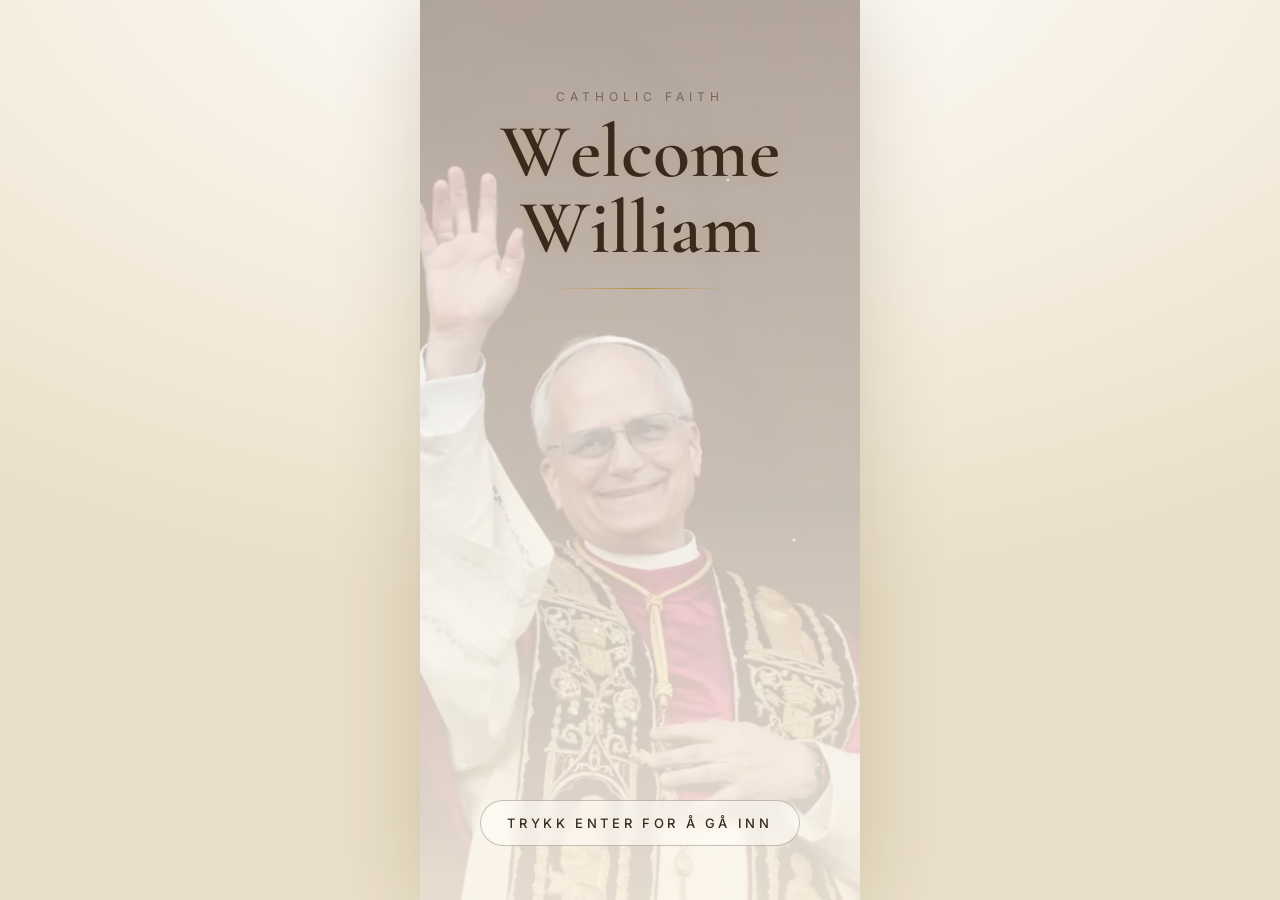
<file: faith/index.html>
<!doctype html>
<html lang="no">
<head>
<meta charset="utf-8">
<meta name="viewport" content="width=device-width, initial-scale=1, viewport-fit=cover">
<meta name="theme-color" content="#FBF7EF">
<title>Catholic Faith</title>
<link rel="preconnect" href="https://fonts.googleapis.com">
<link rel="preconnect" href="https://fonts.gstatic.com" crossorigin>
<link href="https://fonts.googleapis.com/css2?family=Cormorant+Garamond:ital,wght@0,500;0,600;0,700;1,500&family=Inter:wght@400;500;600&display=swap" rel="stylesheet">
<style>
:root{
  --cream:#FBF7EF; --ivory:#F4ECDD; --paper:#FFFDF8;
  --ink:#3A2A1E; --ink-soft:#7A6552; --gold:#B8923A; --gold-soft:#E7D3A1;
  --line:rgba(58,42,30,.12);
  --serif:'Cormorant Garamond',Georgia,'Times New Roman',serif;
  --sans:'Inter',system-ui,-apple-system,Segoe UI,sans-serif;
  --ease:cubic-bezier(.22,.8,.24,1);
}
*{box-sizing:border-box;margin:0;padding:0;-webkit-tap-highlight-color:transparent}
html,body{height:100%}
body{font-family:var(--sans);color:var(--ink);background:radial-gradient(1200px 700px at 50% -10%,#fff 0%,var(--ivory) 60%,#EADFC8 100%);overflow:hidden}
button{font:inherit;color:inherit;background:none;border:0;cursor:pointer}

/* Telefon-ramme: full skjerm på mobil, smal kolonne på PC */
.phone{position:relative;margin:0 auto;height:100dvh;max-width:440px;overflow:hidden;background:var(--cream);box-shadow:0 0 80px rgba(80,55,20,.18)}

/* ---------- VELKOMST ---------- */
#splash{position:absolute;inset:0;z-index:50;background:#0c0907;overflow:hidden;cursor:pointer}
#splash .pope{position:absolute;inset:-4%;background:url(assets/pave.webp) 50% 18%/cover no-repeat;
  animation:popeIn 3.4s var(--ease) forwards, drift 22s ease-in-out 3.4s infinite alternate;transform-origin:50% 30%}
@keyframes popeIn{
  0%{filter:blur(26px) brightness(.25) saturate(.6);transform:scale(1.5)}
  55%{filter:blur(4px) brightness(.95) saturate(1)}
  100%{filter:blur(0) brightness(1) saturate(1);transform:scale(1.08)}}
@keyframes drift{from{transform:scale(1.08) translate3d(0,0,0)}to{transform:scale(1.2) translate3d(-1.5%,-1%,0)}}
#splash .veil{position:absolute;inset:0;opacity:0;animation:veilIn 2.2s ease 1.5s forwards;
  background:linear-gradient(180deg,rgba(255,252,246,.62) 0%,rgba(255,250,240,.74) 55%,rgba(255,248,235,.88) 100%)}
@keyframes veilIn{to{opacity:1}}
#splash .leak{position:absolute;inset:0;mix-blend-mode:screen;pointer-events:none;transform:translateX(-130%);
  background:linear-gradient(105deg,transparent 28%,rgba(255,196,120,.55) 42%,rgba(255,255,255,.85) 50%,rgba(255,220,170,.5) 58%,transparent 72%);
  animation:leak 1.8s ease-in-out 1.1s forwards}
@keyframes leak{to{transform:translateX(130%)}}
#splash .dust{position:absolute;inset:0;pointer-events:none;opacity:0;animation:veilIn 2s ease 2.2s forwards;
  background:radial-gradient(2px 2px at 20% 30%,#fff,transparent),radial-gradient(2px 2px at 70% 20%,#fff,transparent),
  radial-gradient(3px 3px at 40% 70%,#fff,transparent),radial-gradient(2px 2px at 85% 60%,#fff,transparent),radial-gradient(2px 2px at 10% 85%,#fff,transparent)}
.welcome{position:absolute;left:0;right:0;top:21%;transform:translateY(-50%);text-align:center;padding:0 24px}
.welcome .kicker{font-family:var(--sans);font-size:12px;letter-spacing:.42em;text-transform:uppercase;color:var(--ink-soft);opacity:0;animation:rise 1.2s var(--ease) 2.2s forwards}
.welcome .name{display:block;margin-top:10px;font-family:var(--serif);font-weight:600;font-size:clamp(54px,17vw,76px);line-height:1;color:var(--ink);white-space:nowrap}
.welcome .name span{display:inline-block;opacity:0;transform:translateY(18px) scale(.9);filter:blur(8px);
  animation:letter .9s var(--ease) forwards;text-shadow:0 0 22px rgba(184,146,58,.55)}
@keyframes letter{60%{text-shadow:0 0 28px rgba(184,146,58,.8)}to{opacity:1;transform:none;filter:blur(0);text-shadow:0 0 14px rgba(184,146,58,.28)}}
.welcome .rule{width:0;height:1px;margin:22px auto 0;background:linear-gradient(90deg,transparent,var(--gold),transparent);animation:rule 1.4s var(--ease) 3.4s forwards}
@keyframes rule{to{width:180px}}
.enter{position:absolute;left:0;right:0;bottom:calc(54px + env(safe-area-inset-bottom));text-align:center;opacity:0;animation:rise 1s var(--ease) 4.1s forwards}
.enter b{display:inline-block;font-family:var(--sans);font-weight:500;font-size:13px;letter-spacing:.28em;text-transform:uppercase;color:var(--ink);
  padding:14px 26px;border:1px solid rgba(58,42,30,.28);border-radius:999px;background:rgba(255,253,248,.55);backdrop-filter:blur(6px);animation:pulse 2.4s ease-in-out 5s infinite}
@keyframes pulse{50%{box-shadow:0 0 0 10px rgba(184,146,58,.12);border-color:rgba(184,146,58,.7)}}
@keyframes rise{from{opacity:0;transform:translateY(12px)}to{opacity:1;transform:none}}
#splash.leaving{pointer-events:none;animation:leave 1.05s var(--ease) forwards}
@keyframes leave{35%{filter:brightness(1.35);transform:scale(1.05)}100%{opacity:0;transform:scale(1.3);filter:blur(14px) brightness(1.6)}}
#flash{position:absolute;inset:0;z-index:60;background:#fff;opacity:0;pointer-events:none}
#flash.go{animation:flash 1.05s ease forwards}
@keyframes flash{30%{opacity:.85}100%{opacity:0}}

/* ---------- APP ---------- */
#app{position:absolute;inset:0;visibility:hidden}
#app.on{visibility:visible}
.bg{position:absolute;inset:0;z-index:0;background:url(assets/jesus.webp) 50% 18%/cover no-repeat;opacity:.34;filter:saturate(.8)}
.bgfade{position:absolute;inset:0;z-index:0;background:linear-gradient(180deg,rgba(251,247,239,.25) 0%,rgba(251,247,239,.5) 45%,rgba(251,247,239,.78) 100%)}
.view{position:absolute;inset:0;z-index:1;overflow-y:auto;padding:calc(18px + env(safe-area-inset-top)) 20px 130px;display:none;scrollbar-width:none}
.view::-webkit-scrollbar{display:none}
.view.active{display:block}
.reveal>*{opacity:0;transform:translateY(16px)}
#app.on .view.active .reveal>*{animation:rise .8s var(--ease) forwards}
#app.on .view.active .reveal>*:nth-child(1){animation-delay:.15s}
#app.on .view.active .reveal>*:nth-child(2){animation-delay:.3s}
#app.on .view.active .reveal>*:nth-child(3){animation-delay:.45s}
#app.on .view.active .reveal>*:nth-child(4){animation-delay:.6s}
#app.on .view.active .reveal>*:nth-child(5){animation-delay:.75s}

header.top{display:flex;align-items:center;justify-content:space-between;margin-bottom:18px}
.brand{font-family:var(--serif);font-weight:600;font-size:34px;letter-spacing:.01em}
.brand small{display:block;font-family:var(--sans);font-size:10px;letter-spacing:.36em;text-transform:uppercase;color:var(--gold);margin-top:-2px;font-weight:500}
.tools{display:flex;gap:10px;align-items:center}
.lang{display:flex;border:1px solid var(--line);border-radius:999px;background:rgba(255,253,248,.8);overflow:hidden}
.lang button{padding:7px 11px;font-size:11px;font-weight:600;letter-spacing:.08em;color:var(--ink-soft)}
.lang button.on{background:var(--ink);color:#fff}
.avatar{width:40px;height:40px;border-radius:50%;display:grid;place-items:center;font-family:var(--serif);font-weight:700;font-size:19px;color:#fff;background:linear-gradient(135deg,#C9A24B,#8B6A2B);box-shadow:0 4px 14px rgba(139,106,43,.35)}

.paint{background-image:url(assets/maleri1.webp);background-repeat:no-repeat}
.verse{position:relative;border-radius:26px;overflow:hidden;color:#fff;padding:24px 22px 20px;text-align:center;min-height:300px;display:flex;flex-direction:column;justify-content:center;gap:10px;
  box-shadow:0 18px 40px -16px rgba(60,45,20,.5)}
.verse .pic{position:absolute;inset:0;background-size:170%;background-position:50% 12%;animation:kb 26s ease-in-out infinite alternate}
@keyframes kb{from{transform:scale(1)}to{transform:scale(1.12) translate(-1.5%,1%)}}
.verse::after{content:"";position:absolute;inset:0;background:linear-gradient(180deg,rgba(30,22,12,.28),rgba(30,22,12,.62))}
.verse>*:not(.pic){position:relative;z-index:1}
.verse .meta{font-size:12px;letter-spacing:.2em;text-transform:uppercase;opacity:.9}
.verse q{font-family:var(--serif);font-size:25px;line-height:1.25;font-weight:500;quotes:"“" "”"}
.verse .ref{font-size:13px;letter-spacing:.14em;opacity:.92}
.row{display:flex;gap:10px;margin-top:8px}
.btn{flex:1;padding:13px 10px;border-radius:14px;font-size:14px;font-weight:500;letter-spacing:.03em;backdrop-filter:blur(10px);transition:transform .2s var(--ease),background .2s}
.btn:active{transform:scale(.97)}
.btn.gold{background:rgba(214,176,92,.72);color:#fff}
.btn.glass{background:rgba(255,255,255,.2);color:#fff;border:1px solid rgba(255,255,255,.28)}

h2{font-family:var(--serif);font-weight:600;font-size:26px;margin:28px 0 4px}
.sub{font-size:13px;color:var(--ink-soft)}
.journey{display:flex;align-items:flex-end;justify-content:space-between}
.streak{display:flex;gap:8px;align-items:center;font-weight:600;font-size:14px;background:rgba(255,253,248,.85);border:1px solid var(--line);padding:8px 12px;border-radius:999px}
.days{display:flex;justify-content:space-between;margin:16px 0 14px}
.day{width:40px;height:40px;border-radius:50%;display:grid;place-items:center;font-size:13px;font-weight:500;color:var(--ink-soft);border:1px solid var(--line);background:rgba(255,253,248,.7)}
.day.today{border:2px solid var(--gold);color:var(--ink);font-weight:600}
.day.done{background:var(--gold);border-color:var(--gold);color:#fff}
.begin{width:100%;padding:16px;border-radius:16px;background:linear-gradient(135deg,#fffdf8,#F1E6CC);border:1px solid var(--gold-soft);font-family:var(--serif);font-size:20px;font-weight:600;transition:transform .2s var(--ease)}
.begin:active{transform:scale(.985)}
.begin.done{background:var(--gold);color:#fff;border-color:var(--gold)}

.chatrow{display:flex;gap:12px;overflow-x:auto;scroll-snap-type:x mandatory;margin:14px -20px 0;padding:0 20px 6px;scrollbar-width:none}
.chatrow::-webkit-scrollbar{display:none}
.cat{position:relative;flex:0 0 46%;aspect-ratio:3/3.6;border-radius:22px;overflow:hidden;scroll-snap-align:start;text-align:left;color:#fff;box-shadow:0 12px 28px -14px rgba(60,45,20,.55);transition:transform .35s var(--ease)}
.cat:active{transform:scale(.97)}
.cat .pic{position:absolute;inset:0;transition:transform 1.2s var(--ease)}
.cat:hover .pic{transform:scale(1.1)}
.cat::after{content:"";position:absolute;inset:0;background:linear-gradient(180deg,transparent 45%,rgba(25,18,10,.72))}
.cat span{position:absolute;left:14px;right:12px;bottom:13px;z-index:1;font-family:var(--serif);font-size:21px;font-weight:600;line-height:1.1}

.soon{margin-top:26px;padding:20px;border-radius:20px;background:rgba(255,253,248,.86);border:1px solid var(--line)}
.soon h3{font-family:var(--serif);font-size:21px;margin-bottom:4px}
.empty{padding-top:90px;text-align:center}
.empty h1{font-family:var(--serif);font-size:38px;font-weight:600}
.empty p{margin:10px auto 0;max-width:290px;color:var(--ink-soft);line-height:1.5;font-size:14px}

nav.tabs{position:absolute;left:18px;right:18px;bottom:calc(16px + env(safe-area-inset-bottom));z-index:5;display:flex;justify-content:space-around;padding:10px 8px;border-radius:26px;
  background:rgba(255,253,248,.82);backdrop-filter:blur(18px);border:1px solid rgba(255,255,255,.9);box-shadow:0 14px 34px -12px rgba(60,45,20,.35)}
nav.tabs button{display:flex;flex-direction:column;align-items:center;gap:3px;padding:6px 24px;font-size:11px;letter-spacing:.08em;color:var(--ink-soft);transition:color .25s}
nav.tabs button svg{width:24px;height:24px;stroke:currentColor;fill:none;stroke-width:1.6;stroke-linecap:round;stroke-linejoin:round}
nav.tabs button.on{color:var(--ink)}
nav.tabs button.on svg{stroke:var(--gold)}

#toast{position:absolute;left:50%;bottom:112px;transform:translate(-50%,20px);z-index:70;background:var(--ink);color:#fff;font-size:13px;padding:11px 18px;border-radius:999px;opacity:0;pointer-events:none;transition:.35s var(--ease);max-width:86%;text-align:center}
#toast.show{opacity:1;transform:translate(-50%,0)}

/* ---------- LES (Bibelen) ---------- */
.rd{animation:rise .5s var(--ease) both}
.rd h1{font-family:var(--serif);font-weight:600;font-size:38px;line-height:1.05}
.rd .lead{font-size:13px;color:var(--ink-soft);margin:4px 0 16px}
.seg{display:flex;padding:4px;border-radius:999px;background:rgba(255,253,248,.85);border:1px solid var(--line);margin-bottom:12px}
.seg button{flex:1;padding:10px 6px;border-radius:999px;font-size:13px;font-weight:500;color:var(--ink-soft);transition:.25s var(--ease)}
.seg button.on{background:var(--ink);color:#fff}
.search{width:100%;padding:13px 16px;border-radius:14px;border:1px solid var(--line);background:rgba(255,253,248,.9);font:inherit;font-size:14px;color:var(--ink);margin-bottom:14px;outline:none}
.search:focus{border-color:var(--gold)}
.resume{display:block;width:100%;text-align:left;padding:16px 18px;border-radius:18px;margin-bottom:14px;color:#fff;background:linear-gradient(135deg,#8B6A2B,#C9A24B);box-shadow:0 12px 26px -14px rgba(139,106,43,.7)}
.resume small{display:block;font-size:11px;letter-spacing:.2em;text-transform:uppercase;opacity:.85}
.resume b{font-family:var(--serif);font-size:24px;font-weight:600}
.books{display:grid;grid-template-columns:1fr 1fr;gap:10px}
.book{padding:14px 14px 12px;border-radius:16px;text-align:left;background:rgba(255,253,248,.88);border:1px solid var(--line);font-family:var(--serif);font-size:19px;font-weight:600;line-height:1.1;transition:transform .2s var(--ease),border-color .2s}
.book:active{transform:scale(.97);border-color:var(--gold)}
.book small{display:block;margin-top:4px;font-family:var(--sans);font-size:11px;font-weight:400;color:var(--ink-soft)}
.book.deu::after{content:"";display:inline-block;width:6px;height:6px;border-radius:50%;background:var(--gold);margin-left:6px;vertical-align:middle}
.back{display:inline-flex;align-items:center;gap:6px;font-size:13px;color:var(--ink-soft);padding:6px 0 12px}
.chs{display:grid;grid-template-columns:repeat(5,1fr);gap:9px;margin-top:14px}
.chs button{aspect-ratio:1;border-radius:50%;display:grid;place-items:center;font-size:15px;font-weight:500;background:rgba(255,253,248,.88);border:1px solid var(--line);transition:.2s var(--ease)}
.chs button:active{background:var(--gold);color:#fff;border-color:var(--gold)}
.rtools{display:flex;justify-content:space-between;align-items:center;margin-bottom:6px}
.rtools .sz{display:flex;gap:6px}
.rtools .sz button{width:38px;height:34px;border-radius:10px;border:1px solid var(--line);background:rgba(255,253,248,.85);font-family:var(--serif);font-weight:600}
.text{font-family:var(--serif);color:var(--ink);line-height:1.7;margin-top:6px;padding:14px 16px;border-radius:22px;background:rgba(255,253,248,.86);border:1px solid var(--line);backdrop-filter:blur(6px)}
.text .v{cursor:pointer;border-radius:4px;transition:background .2s}
.text .v sup{font-family:var(--sans);font-size:.5em;font-weight:600;color:var(--gold);margin:0 3px 0 5px;vertical-align:super}
.text .v.sel{background:rgba(214,176,92,.38)}
.chnav{display:flex;gap:10px;margin:26px 0 8px}
.chnav button{flex:1;padding:14px;border-radius:14px;font-size:14px;font-weight:500;background:rgba(255,253,248,.9);border:1px solid var(--line)}
.chnav button:disabled{opacity:.35}
.src{font-size:11px;line-height:1.5;color:var(--ink-soft);margin-top:14px}
.src a{color:var(--gold)}
.selbar{position:absolute;left:18px;right:18px;bottom:calc(92px + env(safe-area-inset-bottom));z-index:6;display:none;gap:10px;padding:10px;border-radius:20px;background:var(--ink);box-shadow:0 14px 34px -10px rgba(30,20,10,.55)}
.selbar.show{display:flex}
.selbar button{flex:1;padding:11px;border-radius:12px;color:#fff;font-size:14px;font-weight:500;background:rgba(255,255,255,.14)}
.selbar button.g{background:var(--gold)}

/* ---------- GUIDES ---------- */
.glist{display:flex;flex-direction:column;gap:10px;margin-top:14px}
.gcard{position:relative;display:flex;align-items:center;gap:14px;padding:12px;border-radius:20px;text-align:left;background:rgba(255,253,248,.9);border:1px solid var(--line);transition:transform .2s var(--ease),border-color .2s}
.gcard:active{transform:scale(.98);border-color:var(--gold)}
.gcard .gp{width:62px;height:62px;border-radius:14px;flex:none}
.gcard b{display:block;font-family:var(--serif);font-size:21px;font-weight:600;line-height:1.1}
.gcard small{display:block;margin-top:4px;font-size:12px;color:var(--ink-soft)}
.gcard .bar{height:4px;border-radius:4px;background:var(--line);margin-top:7px;overflow:hidden}
.gcard .bar i{display:block;height:100%;background:var(--gold)}
.gcard>span{margin-left:auto;font-size:22px;color:var(--ink-soft)}
.gv h1{font-family:var(--serif);font-weight:600;font-size:36px;line-height:1.05;margin-bottom:6px}
.les{display:flex;align-items:center;gap:14px;width:100%;padding:16px;border-radius:18px;margin-top:10px;text-align:left;background:rgba(255,253,248,.9);border:1px solid var(--line)}
.les .n{width:34px;height:34px;border-radius:50%;display:grid;place-items:center;flex:none;font-weight:600;font-size:14px;border:1px solid var(--gold-soft);color:var(--ink-soft)}
.les.done .n{background:var(--gold);color:#fff;border-color:var(--gold)}
.les b{font-family:var(--serif);font-size:20px;font-weight:600;line-height:1.1}
.lbody{margin-top:12px;font-family:var(--serif);font-size:20px;line-height:1.6;padding:16px 18px;border-radius:22px;background:rgba(255,253,248,.88);border:1px solid var(--line)}
.lbody p+p{margin-top:12px}
.acts{display:flex;flex-direction:column;gap:10px;margin-top:16px}
.acts button{padding:15px;border-radius:16px;font-size:15px;font-weight:500;border:1px solid var(--line);background:rgba(255,253,248,.92)}
.acts button.gold{background:var(--gold);color:#fff;border-color:var(--gold)}
.acts button.done{background:rgba(231,211,161,.5);color:var(--ink)}
.kick{font-size:11px;letter-spacing:.24em;text-transform:uppercase;color:var(--gold);font-weight:600}

/* ---------- CHAT ---------- */
#view-chat{padding:0;overflow:hidden}
#view-chat.active{display:flex;flex-direction:column}
body.chatting nav.tabs{display:none}
.chead{display:flex;align-items:center;gap:10px;padding:calc(14px + env(safe-area-inset-top)) 16px 8px}
.cb{width:40px;height:40px;border-radius:50%;background:rgba(255,253,248,.9);border:1px solid var(--line);font-size:24px;line-height:1;display:grid;place-items:center;flex:none}
.cb.sm{width:auto;padding:0 14px;border-radius:999px;font-size:12px;font-weight:500;height:34px}
.ct{flex:1;min-width:0}.ct b{display:block;font-family:var(--serif);font-size:24px;font-weight:600;line-height:1}
.ct small{font-size:11px;color:var(--ink-soft)}
.modes{display:flex;gap:8px;padding:6px 16px 10px;overflow-x:auto;scrollbar-width:none}
.modes::-webkit-scrollbar{display:none}
.modes button{flex:none;padding:8px 14px;border-radius:999px;font-size:13px;font-weight:500;color:var(--ink-soft);background:rgba(255,253,248,.85);border:1px solid var(--line);transition:.25s var(--ease)}
.modes button.on{background:var(--ink);color:#fff;border-color:var(--ink)}
.msgs{flex:1;overflow-y:auto;padding:6px 16px 14px;display:flex;flex-direction:column;gap:12px;scrollbar-width:none}
.msgs::-webkit-scrollbar{display:none}
.bub{max-width:88%;padding:12px 15px;border-radius:20px;font-size:15px;line-height:1.55;animation:rise .4s var(--ease) both;overflow-wrap:anywhere}
.bub p+p{margin-top:9px}
.bub.u{align-self:flex-end;background:var(--ink);color:#fff;border-bottom-right-radius:6px}
.bub.a{align-self:flex-start;background:rgba(255,253,248,.92);border:1px solid var(--line);border-bottom-left-radius:6px}
.vc{margin:10px 0 2px;padding:10px 12px;border-left:3px solid var(--gold);background:rgba(231,211,161,.28);border-radius:0 12px 12px 0;font-family:var(--serif);font-size:17px;line-height:1.45}
.vc cite{display:block;margin-top:4px;font-family:var(--sans);font-size:11px;font-style:normal;letter-spacing:.08em;color:var(--gold);font-weight:600}
.vc.bad{border-left-color:#c9b9a0;font-family:var(--sans);font-size:12px;color:var(--ink-soft)}
.hint{margin:auto;text-align:center;max-width:290px;color:var(--ink-soft);font-size:14px;line-height:1.5}
.hint b{display:block;font-family:var(--serif);font-size:30px;color:var(--ink);font-weight:600;margin-bottom:6px}
.dots{display:inline-flex;gap:5px;padding:4px 2px}.dots i{width:7px;height:7px;border-radius:50%;background:var(--gold);animation:dot 1.1s infinite ease-in-out}
.dots i:nth-child(2){animation-delay:.15s}.dots i:nth-child(3){animation-delay:.3s}
@keyframes dot{0%,80%,100%{opacity:.25;transform:scale(.8)}40%{opacity:1;transform:scale(1.1)}}
.disc{font-size:10.5px;color:var(--ink-soft);text-align:center;padding:0 16px 6px}
.cin{display:flex;gap:8px;align-items:flex-end;padding:8px 14px calc(14px + env(safe-area-inset-bottom));background:linear-gradient(180deg,transparent,rgba(251,247,239,.95) 30%)}
.cin textarea{flex:1;resize:none;max-height:120px;padding:13px 16px;border-radius:22px;border:1px solid var(--line);background:rgba(255,253,248,.96);font:inherit;font-size:15px;color:var(--ink);outline:none;line-height:1.3}
.cin textarea:focus{border-color:var(--gold)}
.cin button{width:46px;height:46px;border-radius:50%;background:var(--gold);color:#fff;font-size:22px;flex:none;transition:transform .2s var(--ease)}
.cin button:active{transform:scale(.92)}.cin button:disabled{opacity:.4}

@media (prefers-reduced-motion:reduce){
  #splash .pope,#splash .leak,.verse .pic{animation:none!important}
  #splash .pope{filter:none;transform:scale(1.05)}
  .welcome .name span,.welcome .kicker,.enter,#splash .veil,#splash .dust,.reveal>*{animation-duration:.01s!important;animation-delay:0s!important}
}
</style>
</head>
<body>
<div class="phone">

  <!-- Velkomst -->
  <section id="splash" aria-label="Velkomst" tabindex="0">
    <div class="pope"></div>
    <div class="veil"></div>
    <div class="dust"></div>
    <div class="leak"></div>
    <div class="welcome">
      <div class="kicker">Catholic Faith</div>
      <span class="name" id="welcomeName" aria-label="Welcome William"></span>
      <div class="rule"></div>
    </div>
    <div class="enter"><b id="enterText">Trykk Enter for å gå inn</b></div>
  </section>
  <div id="flash"></div>

  <!-- App -->
  <main id="app">
    <div class="bg"></div><div class="bgfade"></div>

    <!-- Hjem -->
    <section class="view active" id="view-home">
      <div class="reveal">
        <header class="top">
          <div class="brand">Catholic Faith<small id="tag">Tro · Lære · Bønn</small></div>
          <div class="tools">
            <div class="lang" role="group" aria-label="Språk"><button data-lang="no" class="on">NO</button><button data-lang="en">EN</button></div>
            <div class="avatar">W</div>
          </div>
        </header>

        <article class="verse">
          <div class="pic paint"></div>
          <div class="meta" id="vMeta"></div>
          <q id="vText"></q>
          <div class="ref" id="vRef"></div>
          <div class="row">
            <button class="btn gold" id="btnInterpret"></button>
            <button class="btn glass" id="btnShare"></button>
          </div>
        </article>

        <section>
          <div class="journey">
            <div><h2 id="tjTitle" style="margin-top:26px"></h2><div class="sub" id="tjSub"></div></div>
            <div class="streak"><svg width="16" height="16" viewBox="0 0 24 24" fill="#D9822B"><path d="M12 2c1 4-3 5-3 9a3 3 0 006 0c0-1-.4-2-1-3 3 1 5 4 5 7a7 7 0 01-14 0c0-6 7-8 7-13z"/></svg><span id="streak">0</span></div>
          </div>
          <div class="days" id="days"></div>
          <button class="begin" id="btnBegin"></button>
        </section>

        <section>
          <h2 id="chatTitle"></h2>
          <div class="chatrow" id="cats"></div>
        </section>

        <section>
          <h2 id="gdTitle"></h2>
          <div class="glist" id="glist"></div>
        </section>
      </div>
    </section>

    <!-- Listen -->
    <section class="view" id="view-listen">
      <div class="reveal"><div id="listenRoot"></div></div>
    </section>

    <!-- Read -->
    <section class="view" id="view-read">
      <div class="reveal"><div id="readRoot"></div></div>
    </section>
    <!-- Guides -->
    <section class="view" id="view-guide"><div id="guideRoot"></div></section>

    <!-- Chat -->
    <section class="view" id="view-chat">
      <header class="chead"><button class="cb" id="chatBack" aria-label="Tilbake">‹</button><div class="ct"><b id="chTitle"></b><small id="chSub"></small></div><button class="cb sm" id="chNew"></button></header>
      <div class="modes" id="modes"></div>
      <div class="msgs" id="msgs"></div>
      <form class="cin" id="chatForm"><textarea id="chIn" rows="1" maxlength="1200"></textarea><button type="submit" id="chSend" aria-label="Send">↑</button></form>
    </section>
    <div class="selbar" id="selbar"><button id="selCopy"></button><button class="g" id="selShare"></button></div>

    <nav class="tabs" aria-label="Hovedmeny">
      <button data-tab="home" class="on"><svg viewBox="0 0 24 24"><path d="M3 11l9-7 9 7v9a1 1 0 01-1 1h-5v-6H9v6H4a1 1 0 01-1-1z"/></svg><span id="tHome"></span></button>
      <button data-tab="listen"><svg viewBox="0 0 24 24"><path d="M4 15v-3a8 8 0 0116 0v3"/><rect x="3" y="14" width="4" height="7" rx="1.5"/><rect x="17" y="14" width="4" height="7" rx="1.5"/></svg><span id="tListen"></span></button>
      <button data-tab="read"><svg viewBox="0 0 24 24"><path d="M12 6c-2-1.5-5-2-8-2v14c3 0 6 .5 8 2 2-1.5 5-2 8-2V4c-3 0-6 .5-8 2zM12 6v14"/></svg><span id="tRead"></span></button>
    </nav>
    <div id="toast"></div>
  </main>
</div>

<link rel="stylesheet" href="listen.css?v=20261113b">
<script src="guides.js?v=20261113b"></script>
<script src="guides-long.js?v=20261113b"></script>
<script src="verses.js?v=20261113b"></script>
<script>
/* ---------- Tekster (norsk/engelsk) ---------- */
const T={
 no:{enter:"Trykk Enter for å gå inn",enterTouch:"Trykk for å gå inn",tag:"Tro · Lære · Bønn",daily:"Dagens vers",interpret:"Tolk",share:"Del",
     journey:"Dagens reise",day:"Dag",begin:"Begynn",done:"Fullført i dag",chat:"Snakk med Catholic Faith",
     home:"Hjem",listen:"Lytt",read:"Les",
     soonChat:"AI-chatten kommer i neste steg.",copied:"Kopiert til utklippstavlen",
     lT:"Lytt",lX:"Historier, bibellesning og podcaster kommer her.",rT:"Les",rX:"Bibelen med alle 73 bøker kommer her.",
     lessons:["Jesus og apostlene","Den tidlige kirken","Apostolisk suksesjon","Bibelens kanon","De første konsilene","Kirkefedrene","Middelalderen"],
     cats:["Spør om hva som helst","Håndtere stress","Apostolisk suksesjon","Kirkens historie","Helgener og forbilder","Sakramentene"],
     wd:["S","M","T","O","T","F","L"]},
 en:{enter:"Press Enter to continue",enterTouch:"Tap to continue",tag:"Faith · Teaching · Prayer",daily:"Daily Verse",interpret:"Interpret",share:"Share",
     journey:"Today's journey",day:"Day",begin:"Begin",done:"Completed today",chat:"Chat with Catholic Faith",
     home:"Home",listen:"Listen",read:"Read",
     soonChat:"AI chat arrives in the next step.",copied:"Copied to clipboard",
     lT:"Listen",lX:"Stories, scripture readings and podcasts will live here.",rT:"Read",rX:"The Bible with all 73 books will live here.",
     lessons:["Jesus and the Apostles","The Early Church","Apostolic Succession","The Biblical Canon","The First Councils","The Church Fathers","The Middle Ages"],
     cats:["Ask me anything","Handling stress","Apostolic succession","Church history","Saints and role models","The Sacraments"],
     wd:["S","M","T","W","T","F","S"]}
};
/* Vers i det fri (King James) */
const VERSES=[
 ["Be still, and know that I am God: I will be exalted among the heathen, I will be exalted in the earth.","Psalm 46:10"],
 ["The Lord is my shepherd; I shall not want.","Psalm 23:1"],
 ["Thou art Peter, and upon this rock I will build my church; and the gates of hell shall not prevail against it.","Matthew 16:18"],
 ["I am the way, the truth, and the life: no man cometh unto the Father, but by me.","John 14:6"],
 ["And we know that all things work together for good to them that love God.","Romans 8:28"],
 ["I can do all things through Christ which strengtheneth me.","Philippians 4:13"],
 ["For God so loved the world, that he gave his only begotten Son.","John 3:16"]
];
/* Utsnitt av maleriet til kategorikort (plassholdere til egne bilder) */
const CROPS=[["230%","48% 8%"],["300%","92% 72%"],["330%","6% 88%"],["260%","78% 4%"],["320%","40% 62%"],["290%","24% 30%"]];

const $=s=>document.querySelector(s), $$=s=>[...document.querySelectorAll(s)];
const store={get(k,d){try{const v=localStorage.getItem(k);return v===null?d:v}catch(e){return d}},set(k,v){try{localStorage.setItem(k,v)}catch(e){}}};
let lang=store.get('cf_lang','no');
const isTouch=matchMedia('(pointer:coarse)').matches;
const today=new Date(), todayKey=today.toISOString().slice(0,10);
const dayOfYear=Math.floor((today-new Date(today.getFullYear(),0,0))/864e5);

/* Velkomst: bokstav for bokstav */
const nm=$('#welcomeName'); const WORD="Welcome William";
[...WORD].forEach((ch,i)=>{const s=document.createElement('span');s.textContent=ch===' '?' ':ch;s.style.animationDelay=(2.5+i*.07)+'s';nm.appendChild(s)});
/* På smal skjerm: to linjer */
{nm.innerHTML='';["Welcome","William"].forEach((w,wi)=>{const line=document.createElement('div');[...w].forEach((ch,i)=>{const s=document.createElement('span');s.textContent=ch;s.style.animationDelay=(2.5+(wi*8+i)*.07)+'s';line.appendChild(s)});nm.appendChild(line)})}

/* Gå inn */
let entered=false;
function enter(){
  if(entered)return; entered=true;
  const sp=$('#splash'); sp.classList.add('leaving'); $('#flash').classList.add('go');
  setTimeout(()=>{$('#app').classList.add('on')},380);
  setTimeout(()=>{sp.remove()},1100);
}
addEventListener('keydown',e=>{if(!entered&&(e.key==='Enter'||e.key===' ')){e.preventDefault();enter()}});
$('#splash').addEventListener('pointerdown',enter);

/* ---------- LES: Bibelen (Douay-Rheims, fri tekst) ---------- */
const R={
 no:{title:"Les",lead:"Bibelen med alle 73 bøker",ot:"Det gamle",nt:"Det nye",search:"Søk etter bok …",resume:"Fortsett å lese",
     chapter:"Kapittel",chapters:"kapitler",back:"‹ Alle bøker",prev:"‹ Forrige",next:"Neste ›",copy:"Kopier",share:"Del",copied:"Vers kopiert",
     none:"Ingen bøker funnet",fail:"Kunne ikke laste teksten. Sjekk nettet og prøv igjen.",loading:"Laster …",deu:"Deuterokanonisk bok",
     src:"Les også Legacy Standard Bible (LSB):",psalm:"Merk: Salmene er nummerert etter Vulgata (Douay), så tallene kan avvike litt fra protestantiske bibler.",psalmWeb:"Merk: i denne oversettelsen er Salmene nummerert etter hebraisk tekst, så tallene avviker litt fra Vulgata.",
     trl:"Oversettelse",nbnote:"Det nye testamente er En Levende Bok. Det gamle testamente er AI-oversatt fra engelsk og kan avvike. Velg Douay-Rheims for originalen.",fallback:"Kunne ikke oversette akkurat nå, viser engelsk tekst.",transl:"Oversetter til norsk …",tapv:"Trykk på et vers for å kopiere eller dele"},
 en:{title:"Read",lead:"The Bible with all 73 books",ot:"Old",nt:"New",search:"Search for a book …",resume:"Continue reading",
     chapter:"Chapter",chapters:"chapters",back:"‹ All books",prev:"‹ Previous",next:"Next ›",copy:"Copy",share:"Share",copied:"Verse copied",
     none:"No books found",fail:"Could not load the text. Check your connection and try again.",loading:"Loading …",deu:"Deuterocanonical book",
     src:"Read the Legacy Standard Bible (LSB) too:",psalm:"Note: the Psalms follow Vulgate (Douay) numbering, so numbers can differ slightly from Protestant Bibles.",psalmWeb:"Note: in this translation the Psalms follow the Hebrew numbering, so numbers differ slightly from the Vulgate.",
     trl:"Translation",nbnote:"Free Norwegian text exists only for the New Testament.",fallback:"Could not translate right now, showing English text.",transl:"Translating …",tapv:"Tap a verse to copy or share"}
};
const DEU_BOOKS=new Set([17,18,25,26,30,45,46]); // Tobit, Judit, Visdom, Sirak, Baruk, 1-2 Makkabeer
let BIDX=null, BCACHE={}, rs={mode:'books',nt:0,q:'',book:0,ch:0}, sel=new Set();
const rsaved=()=>{try{return JSON.parse(store.get('cf_read','null'))}catch(e){return null}};
const rsize=()=>+store.get('cf_rsize','20');
const bname=b=>lang==='no'?b.no:b.en.replace(/^III /,'3 ').replace(/^II /,'2 ').replace(/^I /,'1 ').replace('Revelation of John','Revelation').replace('Song of Solomon','Song of Songs');
const bookById=id=>BIDX&&BIDX.find(b=>b.id===id);
/* Dagens vers: nytt hver dag, hentet fra Bibelen i appen (Douay-Rheims) */
let DV_CUR=null;
const curVerse=()=>DV_CUR?[DV_CUR.text,DV_CUR.ref]:VERSES[dayOfYear%VERSES.length];
async function loadDayVerse(){
  try{
    const list=typeof DAILY_VERSES!=='undefined'?DAILY_VERSES:[]; if(!list.length||!BIDX)return;
    const n=Math.floor((Date.UTC(today.getFullYear(),today.getMonth(),today.getDate())-Date.UTC(2026,0,1))/864e5);
    const ref=list[((n%list.length)+list.length)%list.length];
    const m=ref.match(/^(\S+) (\d+):(\d+)(?:-(\d+))?$/); const id=findBook(m[1]);
    const v1=+m[3],v2=+(m[4]||m[3]); const {vs}=await passage(id,+m[2],v1,v2); if(!vs.length)return;
    DV_CUR={text:vs.join(' '),ref:bname(bookById(id))+' '+m[2]+':'+v1+(v2>v1?'–'+v2:'')};
    const t=$('#vText'),r=$('#vRef'); if(t){t.textContent=DV_CUR.text;r.textContent=DV_CUR.ref}
  }catch(e){}
}
fetch('bible/index.json').then(r=>r.json()).then(j=>{BIDX=j;renderRead();loadDayVerse();if(typeof renderListen==='function')renderListen()}).catch(()=>{});
const TRS={drc:{dir:'bible'},web:{dir:'bible-web'},nb:{dir:'bible-nb'}};
const TRN={no:{drc:"Douay-Rheims (Challoner), fri engelsk tekst",web:"World English Bible, katolsk utgave, fri moderne engelsk tekst",nb:"En Levende Bok (Biblica Open, CC BY-SA), en norsk tankeoversettelse, ikke ordrett",ai:"AI-oversatt fra Douay-Rheims til norsk. Kan avvike fra godkjente norske bibler. Velg Douay-Rheims for den engelske originalen."},
 en:{drc:"Douay-Rheims (Challoner), public-domain English",web:"World English Bible, Catholic edition, public-domain modern English",nb:"En Levende Bok (Biblica Open, CC BY-SA), a Norwegian thought-for-thought translation",ai:""}};
const TRS_SHORT={drc:'Douay-Rheims',web:'WEB',nb:'Levende Bok',ai:'AI-norsk'};
const rtrPref=()=>store.get('cf_rtr_'+lang,lang==='no'?'nb':'drc');
const effTr=(tr,id)=>(tr==='nb'&&id<47)?'drc':tr;   // Det gamle testamente finnes ikke gratis på norsk
async function loadBookT(tr,id){
  tr=effTr(tr,id); const k=tr+id; if(BCACHE[k])return {data:BCACHE[k],tr};
  const r=await fetch(TRS[tr].dir+'/'+id+'.json'); if(!r.ok)throw new Error('x');
  BCACHE[k]=await r.json(); return {data:BCACHE[k],tr};
}
async function loadBook(id){return (await loadBookT('drc',id)).data}   // Douay-Rheims
async function loadBookL(id){try{return await loadBookT(lang==='no'?'nb':'drc',id)}catch(e){return await loadBookT('drc',id)}}   // tekst på brukerens språk
/* AI-oversettelse av Det gamle testamente til norsk (Douay-Rheims -> bokmål), lagret lokalt og på serveren */
const KV={db:null,
  open(){return this.db?Promise.resolve(this.db):new Promise((res,rej)=>{const r=indexedDB.open('cf_kv',1);r.onupgradeneeded=()=>r.result.createObjectStore('kv');r.onsuccess=()=>{this.db=r.result;res(r.result)};r.onerror=()=>rej(r.error)})},
  async get(k){try{const d=await this.open();return await new Promise(res=>{const q=d.transaction('kv').objectStore('kv').get(k);q.onsuccess=()=>res(q.result);q.onerror=()=>res(undefined)})}catch(e){return undefined}},
  async set(k,v){try{const d=await this.open();return await new Promise(res=>{const q=d.transaction('kv','readwrite').objectStore('kv').put(v,k);q.onsuccess=()=>res();q.onerror=()=>res()})}catch(e){}}
};
const fnv=str=>{let h=2166136261;for(let i=0;i<str.length;i++){h^=str.charCodeAt(i);h=Math.imul(h,16777619)}return (h>>>0).toString(36)+str.length};
const AIMEM={};
async function aiNoOne(texts){
  const key='tr2|'+fnv(texts.join('\u0001')); if(AIMEM[key])return AIMEM[key];
  const c=await KV.get(key); if(c&&c.length===texts.length){AIMEM[key]=c;return c}
  const r=await fetch(WORKER_URL,{method:'POST',headers:{'Content-Type':'application/json'},body:JSON.stringify({translate:1,texts})});
  if(!r.ok)throw new Error('tr '+r.status); const j=await r.json(); if(!Array.isArray(j.out)||j.out.length!==texts.length)throw new Error('tr bad');
  AIMEM[key]=j.out; KV.set(key,j.out); return j.out;
}
async function aiNo(texts,onPart){
  // deler opp i grupper (maks 30 vers / 6000 tegn), returnerer null hvis noe feiler
  const groups=[]; let g=[],len=0; texts.forEach(t=>{if(g.length>=30||len+t.length>6000){groups.push(g);g=[];len=0}g.push(t);len+=t.length}); if(g.length)groups.push(g);
  const out=[];
  try{for(const gr of groups){const part=await aiNoOne(gr); out.push(...part); if(onPart)onPart(out.slice())}}catch(e){return null}
  return out;
}
/* verstekst på brukerens språk (norsk: NT = Levende Bok, GT = AI-norsk), med reserve fra Douay-Rheims */
async function passage(id,ch,v1,v2,forceEn){
  if(!forceEn&&lang==='no'&&id<47){
    const D=await loadBookT('drc',id); const vs=(D.data[ch-1]||[]).slice(v1-1,v2);
    if(!vs.length)return {vs:[],tr:'drc'};
    const t=await aiNo(vs); return t?{vs:t,tr:'ai'}:{vs,tr:'drc'};
  }
  const L=forceEn?await loadBookT('drc',id):await loadBookL(id); let vs=(L.data[ch-1]||[]).slice(v1-1,v2); let tr=L.tr;
  if(!vs.some(Boolean)){ if(tr!=='drc'){const D=await loadBookT('drc',id); vs=(D.data[ch-1]||[]).slice(v1-1,v2); tr='drc'} }
  return {vs:vs.filter(Boolean),tr};
}
function mk(tag,cls,txt){const e=document.createElement(tag);if(cls)e.className=cls;if(txt!==undefined)e.textContent=txt;return e}
function clearSel(){sel.clear();$('#selbar').classList.remove('show');$$('.text .v.sel').forEach(x=>x.classList.remove('sel'))}
let RCUR=null;
function renderRead(){
  const root=$('#readRoot'); if(!root)return; const t=R[lang]; clearSel(); root.innerHTML='';
  $('#selCopy').textContent=t.copy; $('#selShare').textContent=t.share;
  const wrap=mk('div','rd'); root.appendChild(wrap);
  if(!BIDX){wrap.appendChild(mk('div','lead',t.loading));return}
  const pref=rtrPref();
  if(rs.mode==='books'){
    wrap.appendChild(mk('h1','',t.title)); wrap.appendChild(mk('div','lead',t.lead));
    const sv=rsaved(), sb=sv&&bookById(sv.book);
    if(sb&&!rs.q){const r=mk('button','resume'); r.appendChild(mk('small','',t.resume)); r.appendChild(mk('b','',bname(sb)+' '+sv.ch)); r.onclick=()=>openChapter(sv.book,sv.ch); wrap.appendChild(r)}
    const chips=mk('div','chips'); chips.style.margin='0 0 10px';
    (lang==='no'?['nb','drc','web']:['drc','web','nb']).forEach(k=>{const b=mk('button',pref===k?'on':'',TRS_SHORT[k]+(k==='nb'?' (NT)':'')); b.type='button'; b.onclick=()=>{store.set('cf_rtr_'+lang,k);renderRead()}; chips.appendChild(b)});
    wrap.appendChild(chips);
    if(pref==='nb')wrap.appendChild(mk('div','src',t.nbnote));
    const seg=mk('div','seg'); seg.style.marginTop='10px';
    [[0,t.ot],[1,t.nt]].forEach(([v,l])=>{const b=mk('button',rs.nt===v?'on':'',l);b.onclick=()=>{rs.nt=v;rs.q='';renderRead()};seg.appendChild(b)});
    wrap.appendChild(seg);
    const s=mk('input','search'); s.type='search'; s.placeholder=t.search; s.value=rs.q; s.autocomplete='off';
    wrap.appendChild(s);
    const grid=mk('div','books'); wrap.appendChild(grid);
    const fill=()=>{
      grid.innerHTML=''; const q=rs.q.trim().toLowerCase();
      const list=BIDX.filter(b=>q?(b.no+' '+bname(b)+' '+b.en).toLowerCase().includes(q):(b.nt?1:0)===rs.nt);
      if(!list.length){grid.appendChild(mk('div','lead',t.none))}
      list.forEach(b=>{const e=mk('button','book'+(DEU_BOOKS.has(b.id)?' deu':''),bname(b)); e.appendChild(mk('small','',b.ch+' '+t.chapters)); e.onclick=()=>{rs.book=b.id;rs.mode='chapters';renderRead();$('#view-read').scrollTop=0}; grid.appendChild(e)});
    };
    s.oninput=()=>{rs.q=s.value;fill()}; fill();
  } else if(rs.mode==='chapters'){
    const b=bookById(rs.book);
    const back=mk('button','back',t.back); back.onclick=()=>{rs.mode='books';renderRead()}; wrap.appendChild(back);
    wrap.appendChild(mk('h1','',bname(b)));
    const lead=mk('div','lead',t.loading); wrap.appendChild(lead);
    const g=mk('div','chs'); wrap.appendChild(g);
    loadBookT(pref,b.id).then(({data,tr})=>{
      if(rs.mode!=='chapters'||rs.book!==b.id)return;
      const aiOT=(lang==='no'&&pref==='nb'&&b.id<47); lead.textContent=data.length+' '+t.chapters+(DEU_BOOKS.has(b.id)?' · '+t.deu:'')+' · '+(aiOT?TRS_SHORT.ai:TRS_SHORT[tr]);
      for(let i=1;i<=data.length;i++){const e=mk('button','',String(i));e.onclick=()=>openChapter(b.id,i);g.appendChild(e)}
    }).catch(()=>{lead.textContent=t.fail});
  } else {
    const b=bookById(rs.book); const back=mk('button','back',t.back); back.onclick=()=>{rs.mode='chapters';renderRead();$('#view-read').scrollTop=0}; wrap.appendChild(back);
    const h1=mk('h1','',bname(b)+' '+rs.ch); wrap.appendChild(h1);
    const tools=mk('div','rtools'); tools.appendChild(mk('div','lead',t.tapv));
    const sz=mk('div','sz'); [['A−',-2],['A+',2]].forEach(([l,d])=>{const x=mk('button','',l);x.onclick=()=>{store.set('cf_rsize',String(Math.min(30,Math.max(15,rsize()+d))));const tx=$('.text');if(tx)tx.style.fontSize=rsize()+'px'};sz.appendChild(x)});
    tools.appendChild(sz); wrap.appendChild(tools);
    const box=mk('div','text'); box.style.fontSize=rsize()+'px'; wrap.appendChild(box);
    box.appendChild(mk('div','lead',t.loading));
    const nav=mk('div','chnav'); const pv=mk('button','',t.prev), nx=mk('button','',t.next); pv.disabled=true; nx.disabled=true;
    pv.onclick=()=>stepChapter(-1); nx.onclick=()=>stepChapter(1); nav.appendChild(pv); nav.appendChild(nx); wrap.appendChild(nav);
    const foot=mk('div'); wrap.appendChild(foot);
    loadBookT(pref,b.id).then(async({data,tr})=>{
      if(rs.mode!=='text'||rs.book!==b.id)return;
      if(rs.ch>data.length)rs.ch=data.length; if(rs.ch<1)rs.ch=1; h1.textContent=bname(b)+' '+rs.ch;
      let verses=data[rs.ch-1], shownTr=tr, failed=false; const myCh=rs.ch;
      if(lang==='no'&&pref==='nb'&&b.id<47){
        box.innerHTML=''; box.appendChild(mk('div','lead',t.transl));
        const tt=await aiNo(verses.filter(Boolean)); if(rs.mode!=='text'||rs.book!==b.id||rs.ch!==myCh)return;
        if(tt){let k=0; verses=verses.map(v=>v?tt[k++]:''); shownTr='ai'} else failed=true;
      }
      RCUR={data:data.map((c,i)=>i===myCh-1?verses:c),tr:shownTr,id:b.id,ch:myCh}; box.innerHTML='';
      const p=mk('p'); verses.forEach((v,i)=>{ if(!v)return; const s=mk('span','v'); s.dataset.n=i+1; s.appendChild(mk('sup','',String(i+1))); s.appendChild(document.createTextNode(v+' ')); p.appendChild(s)});
      box.appendChild(p);
      box.onclick=e=>{const v=e.target.closest('.v'); if(!v)return; const n=+v.dataset.n; sel.has(n)?sel.delete(n):sel.add(n); v.classList.toggle('sel',sel.has(n)); $('#selbar').classList.toggle('show',sel.size>0)};
      pv.disabled=(b.id===1&&rs.ch===1); nx.disabled=(b.id===73&&rs.ch>=data.length);
      if(failed)foot.appendChild(mk('div','src',t.fallback));
      if(b.id===21)foot.appendChild(mk('div','src',shownTr==='web'?t.psalmWeb:t.psalm));
      const src=mk('div','src',(TRN[lang][shownTr]||TRN[lang][tr])+'. '+t.src+' '); const a=mk('a','','lsbible.org'); a.href='https://read.lsbible.org/'; a.target='_blank'; a.rel='noopener'; src.appendChild(a); foot.appendChild(src);
    }).catch(()=>{box.innerHTML='';box.appendChild(mk('div','lead',t.fail))});
  }
}
function openChapter(id,ch){rs.book=id;rs.ch=ch;rs.mode='text';store.set('cf_read',JSON.stringify({book:id,ch}));renderRead();$('#view-read').scrollTop=0}
async function stepChapter(d){
  try{
    const pref=rtrPref(); const cur=await loadBookT(pref,rs.book); let id=rs.book, ch=rs.ch+d;
    if(ch<1){ if(id===1)return; id--; const pr=await loadBookT(pref,id); ch=pr.data.length }
    else if(ch>cur.data.length){ if(id===73)return; id++; ch=1 }
    openChapter(id,ch);
  }catch(e){}
}
function selText(){
  const b=bookById(rs.book), d=RCUR&&RCUR.data; if(!d)return ''; const ns=[...sel].sort((a,c)=>a-c);
  const body=ns.map(n=>(ns.length>1?n+' ':'')+d[rs.ch-1][n-1]).join(' ');
  const ref=bname(b)+' '+rs.ch+':'+(ns.length===1?ns[0]:ns[0]+(ns.length>1&&ns[ns.length-1]-ns[0]===ns.length-1?'–':',')+ns[ns.length-1]);
  return '“'+body+'” — '+ref+' ('+TRS_SHORT[RCUR.tr]+')';
}
$('#selCopy').addEventListener('click',async()=>{const x=selText();try{await navigator.clipboard.writeText(x);toast(R[lang].copied)}catch(e){toast(x)}clearSel()});
$('#selShare').addEventListener('click',async()=>{const x=selText();try{if(navigator.share){await navigator.share({text:x});clearSel();return}}catch(e){return}try{await navigator.clipboard.writeText(x);toast(R[lang].copied)}catch(e){toast(x)}clearSel()});

/* ---------- CHAT ---------- */
const WORKER_URL='https://catholic-faith-ai.williammonsen08.workers.dev';
const CH={
 no:{title:"Catholic Faith",sub:"Spør om tro, Bibelen og Kirken",newc:"Ny samtale",ph:"Skriv et spørsmål …",
     modes:{explain:"Forklar",apologetics:"Apologetikk",study:"Bibelstudie"},
     hint:"Hva lurer du på?",hintx:"Jeg svarer ut fra Bibelen, katekismen og Kirkens lære. Versene hentes fra Bibelen i appen.",
     disc:"AI kan ta feil. Sjekk viktige ting med en prest.",busy:"Det er mye trafikk akkurat nå. Prøv igjen om et minutt.",fail:"Noe gikk galt. Sjekk nettet og prøv igjen.",
     nover:"(fant ikke dette verset)",interp:"Forklar dette verset for meg:",
     starts:["","Hvordan kan jeg håndtere stress som katolikk?","Forklar apostolisk suksesjon.","Gi meg en kort oversikt over Kirkens historie.","Fortell om en helgen jeg kan lære av.","Forklar de sju sakramentene kort."]},
 en:{title:"Catholic Faith",sub:"Ask about faith, the Bible and the Church",newc:"New chat",ph:"Type a question …",
     modes:{explain:"Explain",apologetics:"Apologetics",study:"Bible study"},
     hint:"What are you wondering?",hintx:"I answer from the Bible, the Catechism and Church teaching. Verses are pulled from the Bible in the app.",
     disc:"AI can make mistakes. Check important things with a priest.",busy:"It's busy right now. Try again in a minute.",fail:"Something went wrong. Check your connection and try again.",
     nover:"(verse not found)",interp:"Explain this verse for me:",
     starts:["","How can I handle stress as a Catholic?","Explain apostolic succession.","Give me a short overview of Church history.","Tell me about a saint I can learn from.","Briefly explain the seven sacraments."]}
};
const ABBR="1Mos 2Mos 3Mos 4Mos 5Mos Jos Dom Rut 1Sam 2Sam 1Kong 2Kong 1Krøn 2Krøn Esra Neh Tob Jdt Est Job Sal Ordsp Fork Høys Visd Sir Jes Jer Klag Bar Esek Dan Hos Joel Am Ob Jona Mi Nah Hab Sef Hag Sak Mal 1Makk 2Makk Matt Mark Luk Joh ApG Rom 1Kor 2Kor Gal Ef Fil Kol 1Tess 2Tess 1Tim 2Tim Tit Filem Hebr Jak 1Pet 2Pet 1Joh 2Joh 3Joh Jud Åp".split(' ');
const norm=s=>s.toLowerCase().replace(/[\s.]/g,'');
function findBook(name){
  const n=norm(name); let i=ABBR.findIndex(a=>norm(a)===n); if(i>=0)return i+1;
  const b=BIDX&&BIDX.find(b=>norm(b.no)===n||norm(b.en)===n||norm(bname(b))===n); return b?b.id:0;
}
let chat={mode:'explain',msgs:[],busy:false,_l:null};
const chatLoad=l=>{try{const s=JSON.parse(store.get('cf_chat_'+l,'null')); return s&&Array.isArray(s.msgs)?s.msgs.slice(-20):[]}catch(e){return []}};
try{const m=store.get('cf_chatmode','explain'); if(['explain','apologetics','study'].includes(m))chat.mode=m}catch(e){}
const saveChat=()=>{store.set('cf_chat_'+(chat._l||lang),JSON.stringify({msgs:chat.msgs.slice(-20)}));store.set('cf_chatmode',chat.mode)};
function chatSync(){ if(chat._l===lang)return; if(chat._l)saveChat(); chat._l=lang; chat.msgs=chatLoad(lang) }
chatSync();
async function verseCard(ref){
  const m=ref.match(/^\s*([1-3]?\s?[A-Za-zÆØÅæøå.]+(?:\s[A-Za-zÆØÅæøå.]+)?)\s+(\d+)(?::(\d+)(?:\s?[-–]\s?(\d+))?)?\s*$/);
  const card=mk('div','vc'); const t=CH[lang];
  if(!m){card.classList.add('bad');card.textContent=t.nover;return card}
  const id=findBook(m[1]); if(!id){card.classList.add('bad');card.textContent=ref+' '+t.nover;return card}
  try{
    const ch=+m[2], v1=m[3]?+m[3]:1;
    const L0=await loadBookL(id); const n0=(L0.data[ch-1]||[]).length;
    const v2=m[4]?Math.min(+m[4],v1+11):(m[3]?v1:Math.min(n0,6));
    if(!n0||v1<1||v1>n0){card.classList.add('bad');card.textContent=ref+' '+t.nover;return card}
    const end=Math.min(v2,n0); const P=await passage(id,ch,v1,end);
    if(!P.vs.length){card.classList.add('bad');card.textContent=ref+' '+t.nover;return card}
    card.appendChild(document.createTextNode(P.vs.map((x,i)=>(P.vs.length>1?(v1+i)+' ':'')+x).join(' ')));
    const b=bookById(id); card.appendChild(mk('cite','',bname(b)+' '+ch+':'+v1+(end>v1?'–'+end:'')+' · '+TRS_SHORT[P.tr]));
  }catch(e){card.classList.add('bad');card.textContent=ref+' '+t.nover}
  return card;
}
function inline(p,txt){ // **fet** og vanlig tekst
  txt.split(/(\*\*[^*]+\*\*)/).forEach(s=>{ if(/^\*\*[^*]+\*\*$/.test(s)){p.appendChild(mk('b','',s.slice(2,-2)))} else if(s) p.appendChild(document.createTextNode(s)) });
}
async function fillAssistant(el,text){
  el.innerHTML=''; const paras=text.trim().split(/\n{2,}|\n(?=[-•]\s)/);
  for(const para of paras){
    const parts=para.split(/\[\[([^\]]+)\]\]/); const refs=[]; const p=mk('p');
    parts.forEach((s,i)=>{ if(i%2){refs.push(s); p.appendChild(mk('span','',' ('+s+')'))} else inline(p,s) });
    if(p.textContent.trim())el.appendChild(p);
    for(const r of refs) el.appendChild(await verseCard(r));
  }
}
async function drawChat(){
  const box=$('#msgs'); box.innerHTML=''; const t=CH[lang];
  if(!chat.msgs.length){const h=mk('div','hint'); h.appendChild(mk('b','',t.hint)); h.appendChild(document.createTextNode(t.hintx)); box.appendChild(h)}
  for(const m of chat.msgs){const e=mk('div','bub '+(m.role==='user'?'u':'a')); box.appendChild(e); if(m.role==='user')e.textContent=m.content; else await fillAssistant(e,m.content)}
  box.appendChild(mk('div','disc',t.disc)); box.scrollTop=box.scrollHeight;
}
function chatChrome(){
  const t=CH[lang]; $('#chTitle').textContent=t.title; $('#chSub').textContent=t.sub; $('#chNew').textContent=t.newc; $('#chIn').placeholder=t.ph;
  const md=$('#modes'); md.innerHTML=''; Object.entries(t.modes).forEach(([k,l])=>{const b=mk('button',chat.mode===k?'on':'',l);b.type='button';b.onclick=()=>{chat.mode=k;saveChat();chatChrome()};md.appendChild(b)});
}
function openChat(prompt,mode){
  if(mode){chat.mode=mode;saveChat()}
  $$('.view').forEach(v=>v.classList.remove('active')); $('#view-chat').classList.add('active'); document.body.classList.add('chatting');
  chatChrome(); drawChat(); if(prompt)sendChat(prompt); else if(!isTouch)setTimeout(()=>$('#chIn').focus(),100);
}
function closeChat(){document.body.classList.remove('chatting');$$('.view').forEach(v=>v.classList.remove('active'));$('#view-home').classList.add('active');$$('nav.tabs button').forEach(x=>x.classList.toggle('on',x.dataset.tab==='home'))}
async function sendChat(text){
  text=text.trim(); if(!text||chat.busy)return; const t=CH[lang]; chat.busy=true; $('#chSend').disabled=true;
  chat.msgs.push({role:'user',content:text}); saveChat(); await drawChat();
  const box=$('#msgs'); const wait=mk('div','bub a'); const d=mk('span','dots'); d.innerHTML='<i></i><i></i><i></i>'; wait.appendChild(d); box.insertBefore(wait,box.querySelector('.disc')); box.scrollTop=box.scrollHeight;
  let reply='';
  try{
    const r=await fetch(WORKER_URL,{method:'POST',headers:{'Content-Type':'application/json'},body:JSON.stringify({messages:chat.msgs.slice(-12),mode:chat.mode,lang})});
    if(r.status===429)reply=t.busy; else if(!r.ok)reply=t.fail; else {const j=await r.json(); reply=j.text||t.fail; if(j.text){chat.msgs.push({role:'assistant',content:j.text});saveChat()}}
  }catch(e){reply=t.fail}
  if(!chat.msgs.length||chat.msgs[chat.msgs.length-1].role==='user'){wait.remove(); const e=mk('div','bub a',reply); box.insertBefore(e,box.querySelector('.disc'))} else await drawChat();
  chat.busy=false; $('#chSend').disabled=false; box.scrollTop=box.scrollHeight;
}
$('#chatForm').addEventListener('submit',e=>{e.preventDefault();const i=$('#chIn');const v=i.value;i.value='';i.style.height='auto';sendChat(v)});
$('#chIn').addEventListener('keydown',e=>{if(e.key==='Enter'&&!e.shiftKey&&!isTouch){e.preventDefault();$('#chatForm').requestSubmit()}});
$('#chIn').addEventListener('input',e=>{e.target.style.height='auto';e.target.style.height=Math.min(120,e.target.scrollHeight)+'px'});
$('#chatBack').addEventListener('click',closeChat);
$('#chNew').addEventListener('click',()=>{chat.msgs=[];saveChat();drawChat()});

/* ---------- GUIDES ---------- */
const GT={
 no:{title:"Guider",les:"leksjoner",lesson:"Leksjon",home:"‹ Hjem",ask:"Spør Catholic Faith om dette",mark:"Marker som fullført",done:"✓ Fullført",next:"Neste leksjon ›",askp:"Forklar mer om dette temaet, enkelt: ",guide:"Guide"},
 en:{title:"Guides",les:"lessons",lesson:"Lesson",home:"‹ Home",ask:"Ask Catholic Faith about this",mark:"Mark as completed",done:"✓ Completed",next:"Next lesson ›",askp:"Explain more about this topic, simply: ",guide:"Guide"}
};
const gprog=()=>{try{return JSON.parse(store.get('cf_guides','{}'))||{}}catch(e){return {}}};
const gdone=(g,l)=>(gprog()[g]||[]).includes(l);
let gs={g:0,l:-1};
function markToday(){
  if(store.get('cf_done','')===todayKey)return;
  const y=new Date(today-864e5).toISOString().slice(0,10);
  const s=store.get('cf_done','')===y?+store.get('cf_streak','0')+1:1;
  store.set('cf_streak',String(s)); store.set('cf_done',todayKey);
}
function showGuideView(){$$('.view').forEach(v=>v.classList.remove('active'));document.body.classList.remove('chatting');const v=$('#view-guide');v.classList.add('active');v.scrollTop=0}
function openGuide(g){gs={g,l:-1};showGuideView();renderGuide()}
function openLesson(g,l){gs={g,l};showGuideView();renderGuide()}
function closeGuide(){render();$$('.view').forEach(v=>v.classList.remove('active'));$('#view-home').classList.add('active');$$('nav.tabs button').forEach(x=>x.classList.toggle('on',x.dataset.tab==='home'))}
async function renderGuide(){
  const root=$('#guideRoot'), t=GT[lang], G=GUIDES[gs.g]; root.innerHTML=''; const w=mk('div','gv rd'); root.appendChild(w);
  const gname=G[lang];
  if(gs.l<0){
    const b=mk('button','back',t.home); b.onclick=closeGuide; w.appendChild(b);
    w.appendChild(mk('div','kick',t.guide+' '+(gs.g+1))); w.appendChild(mk('h1','',gname)); w.appendChild(mk('div','lead',G.L.length+' '+t.les));
    G.L.forEach((L,i)=>{const d=gdone(gs.g,i); const e=mk('button','les'+(d?' done':'')); e.appendChild(mk('div','n',d?'✓':String(i+1))); e.appendChild(mk('b','',L[lang][0])); e.onclick=()=>openLesson(gs.g,i); w.appendChild(e)});
  } else {
    const L=G.L[gs.l], c=L[lang];
    const b=mk('button','back','‹ '+gname); b.onclick=()=>openGuide(gs.g); w.appendChild(b);
    w.appendChild(mk('div','kick',t.lesson+' '+(gs.l+1)+' / '+G.L.length)); w.appendChild(mk('h1','',c[0]));
    const body=mk('div','lbody'); c.slice(1).forEach(p=>body.appendChild(mk('p','',p))); w.appendChild(body);
    for(const r of L.v){w.appendChild(await verseCard(r))}
    const acts=mk('div','acts'); w.appendChild(acts);
    const ask=mk('button','',t.ask); ask.onclick=()=>openChat(t.askp+gname+' – '+c[0]); acts.appendChild(ask);
    const d=gdone(gs.g,gs.l); const m=mk('button',d?'done':'gold',d?t.done:t.mark);
    m.onclick=()=>{ if(gdone(gs.g,gs.l))return; const p=gprog(); (p[gs.g]=p[gs.g]||[]).push(gs.l); store.set('cf_guides',JSON.stringify(p)); markToday(); renderGuide() };
    acts.appendChild(m);
    if(gs.l<G.L.length-1){const n=mk('button','',t.next); n.onclick=()=>openLesson(gs.g,gs.l+1); acts.appendChild(n)}
  }
}
function renderGuideList(){
  const t=GT[lang]; $('#gdTitle').textContent=t.title; const box=$('#glist'); box.innerHTML='';
  GUIDES.forEach((G,i)=>{
    const dn=(gprog()[i]||[]).length, tot=G.L.length;
    const c=mk('button','gcard'); const p=mk('div','gp paint'); p.style.backgroundSize=G.crop[0]; p.style.backgroundPosition=G.crop[1]; c.appendChild(p);
    const m=mk('div'); m.appendChild(mk('b','',G[lang])); m.appendChild(mk('small','',dn+' / '+tot+' '+t.les)); const bar=mk('div','bar'); const bi=mk('i'); bi.style.width=(dn/tot*100)+'%'; bar.appendChild(bi); m.appendChild(bar); c.appendChild(m);
    c.appendChild(mk('span','','›')); c.onclick=()=>openGuide(i); box.appendChild(c);
  });
  if(typeof openAiLessons==='function'){
    const D=DN[lang]; const c=mk('button','gcard'); const p=mk('div','gp paint'); p.style.backgroundSize='300%'; p.style.backgroundPosition='60% 40%'; c.appendChild(p);
    const m=mk('div'); m.appendChild(mk('b','',D.lessons)); m.appendChild(mk('small','',D.lessonsSub)); c.appendChild(m); c.appendChild(mk('span','','›')); c.onclick=openAiLessons; box.appendChild(c);
  }
}

/* Tekster og innhold */
function render(){
  chatSync(); if(window._lastLang&&window._lastLang!==lang&&typeof resetPlayer==='function')resetPlayer(); window._lastLang=lang;
  const t=T[lang]; document.documentElement.lang=lang; DV_CUR=null; if(typeof loadDayVerse==='function')setTimeout(loadDayVerse,0);
  const et=$('#enterText'); if(et) et.textContent=isTouch?t.enterTouch:t.enter;
  $('#tag').textContent=t.tag; $('#vMeta').textContent=t.daily+' · '+today.toLocaleDateString(lang==='no'?'nb-NO':'en-GB',{day:'numeric',month:'long'});
  const v=curVerse(); $('#vText').textContent=v[0]; $('#vRef').textContent=v[1];
  $('#btnInterpret').textContent=t.interpret+' ›'; $('#btnShare').textContent=t.share+' ↗';
  const lesson=dayOfYear%t.lessons.length;
  $('#tjTitle').textContent=t.journey; $('#tjSub').textContent=t.day+' '+(lesson+1)+' · '+t.lessons[lesson];
  $('#chatTitle').textContent=t.chat;
  $('#tHome').textContent=t.home;$('#tListen').textContent=t.listen;$('#tRead').textContent=t.read;
  if(typeof renderListen==='function'){renderListen();if(TTS.item&&$('#player'))buildPlayer()}renderRead();renderGuideList();if($('#view-guide').classList.contains('active'))renderGuide();chatChrome();if($('#view-chat').classList.contains('active'))drawChat();
  $$('.lang button').forEach(b=>b.classList.toggle('on',b.dataset.lang===lang));
  // uke
  const dow=today.getDay(), done=store.get('cf_done','');
  $('#days').innerHTML=t.wd.map((d,i)=>`<div class="day ${i===dow?'today':''} ${i===dow&&done===todayKey?'done':''}">${d}</div>`).join('');
  $('#streak').textContent=store.get('cf_streak','0');
  const b=$('#btnBegin'); const isDone=done===todayKey; b.classList.toggle('done',isDone); b.textContent=isDone?'✓ '+t.done:t.begin;
  // kategorikort
  $('#cats').innerHTML=t.cats.map((c,i)=>`<button class="cat" data-i="${i}"><div class="pic paint" style="background-size:${CROPS[i][0]};background-position:${CROPS[i][1]}"></div><span>${c}</span></button>`).join('');
}
function toast(msg){const el=$('#toast');el.textContent=msg;el.classList.add('show');clearTimeout(toast.t);toast.t=setTimeout(()=>el.classList.remove('show'),2200)}

/* Handlinger */
$$('.lang button').forEach(b=>b.addEventListener('click',()=>{lang=b.dataset.lang;store.set('cf_lang',lang);render()}));
$('#btnBegin').addEventListener('click',()=>{
  if(store.get('cf_done','')===todayKey)return;
  // Først dagens guide, så første ugjorte leksjon i en annen guide, og når alt er gjort: dagens nye AI-leksjon
  const g0=dayOfYear%GUIDES.length;
  for(let k=0;k<GUIDES.length;k++){
    const g=(g0+k)%GUIDES.length, l=GUIDES[g].L.findIndex((_,i)=>!gdone(g,i));
    if(l>=0){openLesson(g,l);return}
  }
  if(typeof openAiToday==='function')openAiToday();
});
$('#btnInterpret').addEventListener('click',()=>{const v=curVerse();openChat(CH[lang].interp+' '+v[1]+' — “'+v[0]+'”','study')});
$('#cats').addEventListener('click',e=>{const c=e.target.closest('.cat'); if(c)openChat(CH[lang].starts[+c.dataset.i]||'')});
$('#btnShare').addEventListener('click',async()=>{
  const v=curVerse(), txt='“'+v[0]+'” — '+v[1];
  try{ if(navigator.share){await navigator.share({text:txt}); return} }catch(e){ return }
  try{await navigator.clipboard.writeText(txt);toast(T[lang].copied)}catch(e){toast(txt)}
});
$$('nav.tabs button').forEach(b=>b.addEventListener('click',()=>{
  document.body.classList.remove('chatting');
  $$('nav.tabs button').forEach(x=>x.classList.toggle('on',x===b));
  $$('.view').forEach(v=>v.classList.remove('active'));
  const v=$('#view-'+b.dataset.tab); v.classList.add('active'); v.scrollTop=0;
  v.querySelectorAll('.reveal>*').forEach(el=>{el.style.animation='none';el.offsetHeight;el.style.animation=''});
}));
render();
</script>
<script src="plan.js?v=20261113b"></script>
<script src="stories-long.js?v=20261113b"></script>
<script src="listen.js?v=20261113b"></script>
<script src="daily.js?v=20261113b"></script>
</body>
</html>
</file>
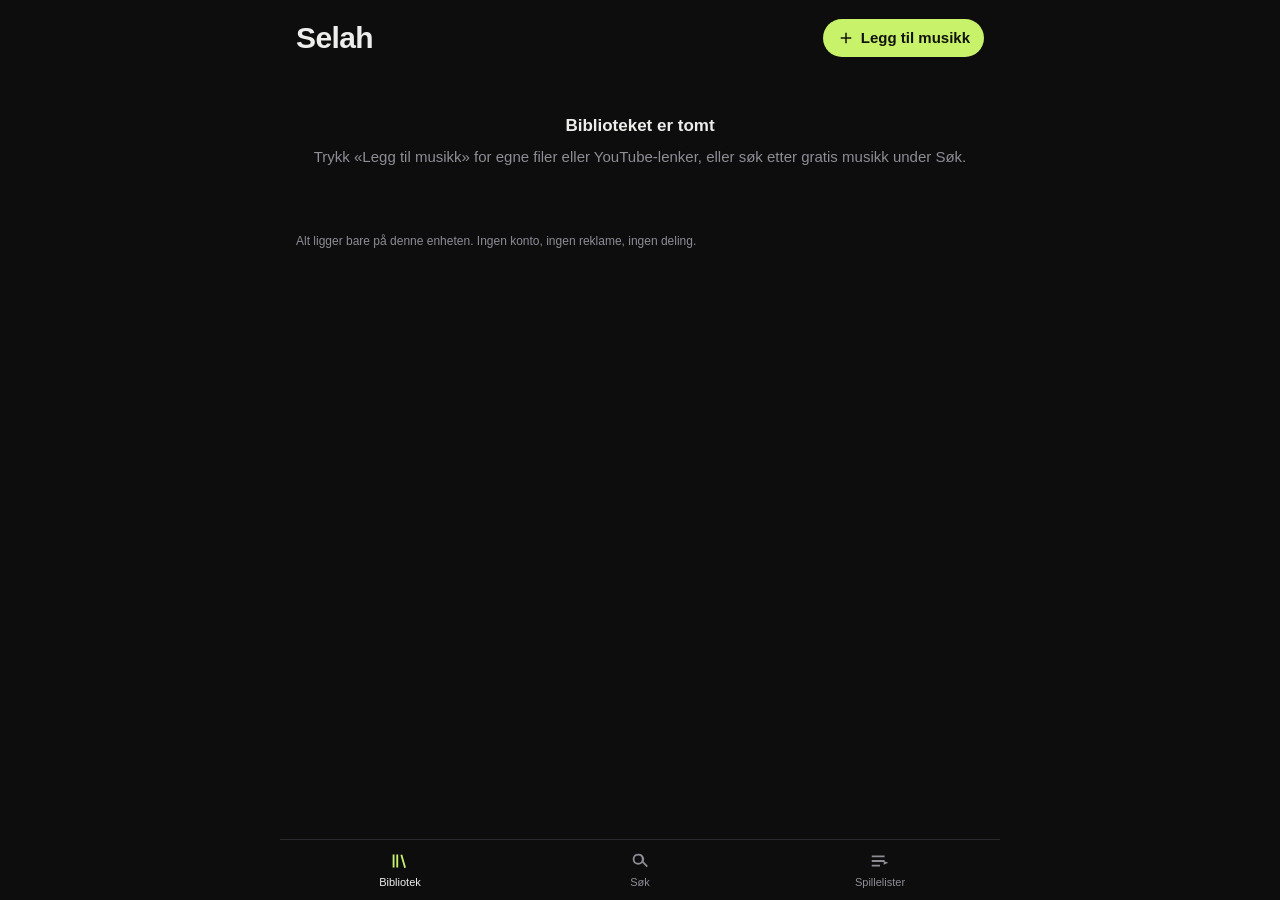
<file: selah/index.html>
<!doctype html>
<html lang="nb">
<head>
<meta charset="utf-8">
<meta name="viewport" content="width=device-width,initial-scale=1,viewport-fit=cover,user-scalable=no">
<meta name="theme-color" content="#0d0d0e">
<meta name="apple-mobile-web-app-capable" content="yes">
<meta name="mobile-web-app-capable" content="yes">
<meta name="apple-mobile-web-app-status-bar-style" content="black-translucent">
<meta name="apple-mobile-web-app-title" content="Selah">
<link rel="manifest" href="manifest.webmanifest">
<link rel="apple-touch-icon" href="icon-180.png">
<link rel="icon" href="icon-180.png">
<title>Selah</title>
<style>
:root{--bg:#0d0d0e;--s1:#161618;--s2:#1f1f22;--line:#2a2a2e;--tx:#ededeb;--mu:#8d8d95;--ac:#c9f26b;--r:10px;--sb:env(safe-area-inset-bottom,0px);--st:env(safe-area-inset-top,0px)}
*{box-sizing:border-box;-webkit-tap-highlight-color:transparent;margin:0;padding:0}
html,body{height:100%;background:var(--bg);color:var(--tx);font:15px/1.35 -apple-system,BlinkMacSystemFont,"Segoe UI",Roboto,Helvetica,Arial,sans-serif;overscroll-behavior:none}
button{font:inherit;color:inherit;background:none;border:0;cursor:pointer}
input{font:inherit;color:var(--tx)}
svg{width:22px;height:22px;fill:currentColor;display:block}
#app{display:flex;flex-direction:column;height:100dvh;max-width:720px;margin:0 auto}
#view{flex:1;overflow-y:auto;padding:calc(var(--st) + 18px) 16px 16px;-webkit-overflow-scrolling:touch}
h1{font-size:30px;font-weight:700;letter-spacing:-.02em}
.top{display:flex;align-items:center;justify-content:space-between;margin-bottom:14px}
.add{display:flex;align-items:center;gap:6px;background:var(--ac);color:#10130a;font-weight:600;padding:9px 14px;border-radius:99px}
.add svg{width:18px;height:18px}
.field{width:100%;background:var(--s1);border:1px solid var(--line);border-radius:var(--r);padding:12px 14px;outline:none}
.field:focus{border-color:#4a4a52}
.chips{display:flex;gap:8px;flex-wrap:wrap;margin:12px 0}
.chip{background:var(--s1);border:1px solid var(--line);padding:7px 12px;border-radius:99px;color:var(--mu);font-size:13px}
.row{display:flex;align-items:center;gap:12px;padding:8px 0;cursor:pointer}
.row.on .t{color:var(--ac)}
.cov{width:48px;height:48px;border-radius:7px;flex:none;display:flex;align-items:center;justify-content:center;font-weight:700;font-size:18px;color:#ffffff99;overflow:hidden;position:relative}
.cov img{position:absolute;inset:0;width:100%;height:100%;object-fit:cover}
.meta{flex:1;min-width:0}
.t{white-space:nowrap;overflow:hidden;text-overflow:ellipsis;font-weight:500}
.s{white-space:nowrap;overflow:hidden;text-overflow:ellipsis;color:var(--mu);font-size:13px;margin-top:1px}
.ib{padding:8px;color:var(--mu);border-radius:50%}
.ib:active{background:var(--s2)}
.empty{color:var(--mu);padding:40px 8px;text-align:center;line-height:1.55}
.empty b{color:var(--tx);display:block;font-size:17px;margin-bottom:6px}
.sec{color:var(--mu);font-size:12px;text-transform:uppercase;letter-spacing:.08em;margin:18px 0 4px}
.bar{display:flex;gap:10px;margin:4px 0 8px}
.btn{background:var(--s2);padding:10px 16px;border-radius:99px;font-weight:600}
.btn.p{background:var(--ac);color:#10130a}
#mini{display:none;align-items:center;gap:12px;background:var(--s2);margin:0 8px 6px;padding:8px 10px;border-radius:12px;cursor:pointer}
#mini.show{display:flex}
#mini .cov{width:42px;height:42px}
#nav{display:flex;border-top:1px solid var(--line);padding:6px 0 calc(var(--sb) + 6px);background:var(--bg)}
#nav button{flex:1;display:flex;flex-direction:column;align-items:center;gap:3px;color:var(--mu);font-size:11px;padding:4px}
#nav button.on{color:var(--tx)}
#nav button.on svg{color:var(--ac)}
#full{position:fixed;inset:0;background:var(--bg);z-index:20;transform:translateY(100%);transition:transform .28s ease;display:flex;flex-direction:column;padding:calc(var(--st) + 10px) 22px calc(var(--sb) + 22px);max-width:720px;margin:0 auto}
#full.open{transform:none}
.fh{display:flex;justify-content:space-between;align-items:center;color:var(--mu);font-size:12px;text-transform:uppercase;letter-spacing:.1em}
.stage{flex:1;display:flex;align-items:center;justify-content:center;min-height:0;padding:12px 0}
#bigcov{width:min(100%,46vh);aspect-ratio:1;border-radius:14px;font-size:90px;display:flex;align-items:center;justify-content:center;color:#ffffff66;font-weight:700;overflow:hidden;position:relative}
#bigcov img{position:absolute;inset:0;width:100%;height:100%;object-fit:cover}
#ytwrap{display:none;width:100%;aspect-ratio:16/9;border-radius:12px;overflow:hidden;background:#000}
#ytwrap iframe{width:100%;height:100%;border:0}
#scpool{position:fixed;right:0;bottom:0;width:2px;height:2px;overflow:hidden;opacity:.01;pointer-events:none}
#scpool iframe{width:300px;height:166px;border:0}
#fsrc{color:var(--mu);font-size:12px;margin-top:6px;min-height:15px}
#fsrc a{color:var(--mu);text-decoration:underline}
#imp{position:fixed;left:50%;top:50%;transform:translate(-50%,-50%);width:min(320px,90vw);height:166px;z-index:80;border:1px solid var(--line);border-radius:12px;background:var(--s1);box-shadow:0 10px 40px #000a}
#ft{font-size:21px;font-weight:700;letter-spacing:-.01em;white-space:nowrap;overflow:hidden;text-overflow:ellipsis}
#fa{color:var(--mu);margin-top:2px;white-space:nowrap;overflow:hidden;text-overflow:ellipsis}
.seek{margin:16px 0 4px}
input[type=range]{-webkit-appearance:none;appearance:none;width:100%;height:24px;background:none;outline:none}
input[type=range]::-webkit-slider-runnable-track{height:4px;border-radius:4px;background:linear-gradient(to right,var(--tx) var(--p,0%),var(--line) var(--p,0%))}
input[type=range]::-webkit-slider-thumb{-webkit-appearance:none;width:14px;height:14px;border-radius:50%;background:var(--tx);margin-top:-5px}
input[type=range]::-moz-range-track{height:4px;background:var(--line);border-radius:4px}
input[type=range]::-moz-range-progress{height:4px;background:var(--tx);border-radius:4px}
input[type=range]::-moz-range-thumb{width:14px;height:14px;border:0;border-radius:50%;background:var(--tx)}
.times{display:flex;justify-content:space-between;color:var(--mu);font-size:12px;font-variant-numeric:tabular-nums}
.ctl{display:flex;justify-content:space-between;align-items:center;margin-top:10px}
.ctl button{padding:10px;color:var(--mu)}
.ctl button.on{color:var(--ac)}
.ctl .pp{background:var(--tx);color:#0d0d0e;border-radius:50%;width:66px;height:66px;display:flex;align-items:center;justify-content:center;padding:0}
.ctl .pp svg{width:30px;height:30px}
.ctl .sk svg{width:30px;height:30px;color:var(--tx)}
#sheetbg{position:fixed;inset:0;background:#000a;z-index:40;display:none}
#sheet{position:fixed;left:0;right:0;bottom:0;z-index:41;background:var(--s1);border-radius:18px 18px 0 0;padding:16px 16px calc(var(--sb) + 16px);max-width:720px;margin:0 auto;transform:translateY(110%);transition:transform .22s ease;max-height:80dvh;overflow-y:auto}
#sheet.open{transform:none}
#sheet h3{font-size:15px;color:var(--mu);font-weight:500;margin-bottom:8px;white-space:nowrap;overflow:hidden;text-overflow:ellipsis}
.it{display:block;width:100%;text-align:left;padding:14px 4px;border-bottom:1px solid var(--line)}
.it:last-child{border:0}
.it.d{color:#ff7a7a}
.it small{color:var(--mu);display:block;margin-top:2px}
#toast{position:fixed;left:50%;bottom:calc(var(--sb) + 130px);transform:translateX(-50%);background:var(--tx);color:#0d0d0e;padding:10px 16px;border-radius:99px;font-weight:600;font-size:14px;z-index:60;opacity:0;pointer-events:none;transition:opacity .2s;max-width:88vw;text-align:center}
#toast.show{opacity:1}
.note{color:var(--mu);font-size:12px;margin-top:24px;line-height:1.5}
</style>
</head>
<body>
<div id="app">
  <div id="view"></div>
  <div id="mini"></div>
  <div id="nav"></div>
</div>

<div id="full">
  <div class="fh"><button class="ib" id="close" aria-label="Lukk"></button><span>Spilles nå</span><button class="ib" id="fmore" aria-label="Mer"></button></div>
  <div class="stage"><div id="bigcov"></div><div id="ytwrap"><div id="ytp"></div></div></div>
  <div id="ft"></div><div id="fa"></div><div id="fsrc"></div>
  <div class="seek"><input type="range" id="seek" min="0" max="1000" value="0"><div class="times"><span id="tc">0:00</span><span id="td">0:00</span></div></div>
  <div class="ctl">
    <button id="bshuf" aria-label="Bland"></button>
    <button class="sk" id="bprev" aria-label="Forrige"></button>
    <button class="pp" id="bpp" aria-label="Spill / pause"></button>
    <button class="sk" id="bnext" aria-label="Neste"></button>
    <button id="brep" aria-label="Gjenta"></button>
  </div>
</div>

<div id="scpool"></div>
<div id="sheetbg"></div><div id="sheet"></div><div id="toast"></div>
<input type="file" id="files" accept="audio/*,.mp3,.m4a,.aac,.flac,.wav,.ogg,.opus" multiple hidden>

<script>
'use strict';
// ---------- små hjelpere ----------
var $ = function (s) { return document.querySelector(s); };
var esc = function (s) { return String(s == null ? '' : s).replace(/[&<>"']/g, function (c) { return { '&': '&amp;', '<': '&lt;', '>': '&gt;', '"': '&quot;', "'": '&#39;' }[c]; }); };
var fmt = function (s) { if (!isFinite(s) || s < 0) s = 0; s = Math.floor(s); return Math.floor(s / 60) + ':' + ('0' + (s % 60)).slice(-2); };
var uid = function () { return Date.now().toString(36) + Math.random().toString(36).slice(2, 7); };
var I = {
  play: '<svg viewBox="0 0 24 24"><path d="M8 5v14l11-7z"/></svg>',
  pause: '<svg viewBox="0 0 24 24"><path d="M7 5h4v14H7zM13 5h4v14h-4z"/></svg>',
  next: '<svg viewBox="0 0 24 24"><path d="M6 6l9 6-9 6zM16 6h2v12h-2z"/></svg>',
  prev: '<svg viewBox="0 0 24 24"><path d="M18 6l-9 6 9 6zM6 6h2v12H6z"/></svg>',
  shuf: '<svg viewBox="0 0 24 24"><path d="M17 3l4 4-4 4V8h-2.6l-3.1 4 3.1 4H17v-3l4 4-4 4v-3h-3.6l-3.9-5-3.9 5H3v-2h2.6l3.1-4-3.1-4H3V6h3.6l3.9 5 3.9-5H17z"/></svg>',
  rep: '<svg viewBox="0 0 24 24"><path d="M7 7h10v3l4-4-4-4v3H5v6h2zm10 10H7v-3l-4 4 4 4v-3h12v-6h-2z"/></svg>',
  rep1: '<svg viewBox="0 0 24 24"><path d="M7 7h10v3l4-4-4-4v3H5v6h2zm10 10H7v-3l-4 4 4 4v-3h12v-6h-2zm-4-6h-1l-1.5 1v1l1-.6V15h1.5z"/></svg>',
  more: '<svg viewBox="0 0 24 24"><circle cx="5" cy="12" r="2"/><circle cx="12" cy="12" r="2"/><circle cx="19" cy="12" r="2"/></svg>',
  down: '<svg viewBox="0 0 24 24"><path d="M7 10l5 5 5-5z"/></svg>',
  plus: '<svg viewBox="0 0 24 24"><path d="M11 5h2v6h6v2h-6v6h-2v-6H5v-2h6z"/></svg>',
  lib: '<svg viewBox="0 0 24 24"><path d="M4 5h2v14H4zm4 0h2v14H8zm4.5.5l1.9-.5 4.1 14-1.9.5z"/></svg>',
  search: '<svg viewBox="0 0 24 24"><path d="M10 4a6 6 0 104.5 10l4.8 4.8 1.4-1.4-4.8-4.8A6 6 0 0010 4zm0 2a4 4 0 110 8 4 4 0 010-8z"/></svg>',
  list: '<svg viewBox="0 0 24 24"><path d="M3 6h14v2H3zm0 5h14v2H3zm0 5h9v2H3zm13 0v-4l5 2z"/></svg>'
};
function toast(m) { var t = $('#toast'); t.textContent = m; t.classList.add('show'); clearTimeout(toast.t); toast.t = setTimeout(function () { t.classList.remove('show'); }, 2200); }
function hue(s) { var h = 0; s = String(s); for (var i = 0; i < s.length; i++) h = (h * 31 + s.charCodeAt(i)) % 360; return h; }
function covStyle(t) { return 'background:hsl(' + hue(t.title) + ' 14% 24%)'; }
function ini(t) { return esc((t.title || '?').trim().charAt(0).toUpperCase()); }
function coverHtml(t) { return (t.art ? '<img src="' + esc(t.art) + '" loading="lazy" alt="" onerror="this.remove()">' : '') + ini(t); }

// ---------- lagring: IndexedDB for låter, localStorage for spillelister ----------
var db = null, memTracks = [];
function openDB() {
  return new Promise(function (res) {
    try {
      var r = indexedDB.open('selah', 1);
      r.onupgradeneeded = function () { r.result.createObjectStore('tracks', { keyPath: 'id' }); };
      r.onsuccess = function () { db = r.result; res(); };
      r.onerror = function () { res(); };
    } catch (e) { res(); }
  });
}
function store(m) { return db.transaction('tracks', m).objectStore('tracks'); }
function dbAll() { return new Promise(function (res) { if (!db) return res(memTracks); var q = store('readonly').getAll(); q.onsuccess = function () { res(q.result || []); }; q.onerror = function () { res([]); }; }); }
function dbPut(t) { return new Promise(function (res, rej) { if (!db) { memTracks.push(t); return res(); } var q = store('readwrite').put(t); q.onsuccess = res; q.onerror = function () { rej(q.error); }; }); }
function dbDel(id) { return new Promise(function (res) { if (!db) { memTracks = memTracks.filter(function (t) { return t.id !== id; }); return res(); } var q = store('readwrite').delete(id); q.onsuccess = res; q.onerror = res; }); }
function saveLists() { try { localStorage.setItem('selah.lists', JSON.stringify(S.lists)); } catch (e) {} }

var S = {
  tracks: [], lists: [], tab: 'lib', openList: null, filter: '', q: '', results: null, searching: false,
  visible: [], queue: [], qi: -1, cur: null, playing: false, shuffle: false, repeat: 0
};
try { S.lists = JSON.parse(localStorage.getItem('selah.lists') || '[]'); } catch (e) { S.lists = []; }
try { S.shuffle = localStorage.getItem('selah.shuffle') === '1'; S.repeat = +localStorage.getItem('selah.repeat') || 0; } catch (e) {}

// ---------- avspilling ----------
var audio = new Audio();
audio.preload = 'auto';
var yt = null, ytReady = false, ytTimer = null, ytCur = 0, ytDur = 0, dragging = false, audHostCache = null;

function audHost() {
  if (audHostCache) return Promise.resolve(audHostCache);
  return fetch('https://api.audius.co').then(function (r) { return r.json(); }).then(function (j) {
    audHostCache = (j.data && j.data[0]) || 'https://api.audius.co'; return audHostCache;
  }).catch(function () { audHostCache = 'https://api.audius.co'; return audHostCache; });
}
function loadYTApi() {
  if (window.YT && YT.Player) return Promise.resolve();
  return new Promise(function (res, rej) {
    window.onYouTubeIframeAPIReady = res;
    var s = document.createElement('script'); s.src = 'https://www.youtube.com/iframe_api'; s.onerror = rej; document.head.appendChild(s);
  });
}
function ytEnsure(vid) {
  return new Promise(function (res) {
    if (yt && ytReady) { yt.loadVideoById(vid); return res(); }
    if (yt) { yt.__pending = vid; return res(); }
    yt = new YT.Player('ytp', {
      videoId: vid, width: '100%', height: '100%', playerVars: { playsinline: 1, rel: 0, autoplay: 1 },
      events: {
        onReady: function () { ytReady = true; if (yt.__pending) yt.loadVideoById(yt.__pending); else yt.playVideo(); res(); },
        onStateChange: function (e) {
          if (!S.cur || S.cur.type !== 'yt') return;
          if (e.data === 0) next(true);
          else if (e.data === 1) setPlaying(true);
          else if (e.data === 2) setPlaying(false);
        },
        onError: function () { toast('YouTube-videoen kan ikke spilles her'); next(true); }
      }
    });
  });
}
// ---- SoundCloud (offisiell innebygd spiller) ----
// Én skjult spiller per spilleliste, forhåndslastet i bakgrunnen. Da starter «spill» og «neste» med én gang,
// og trykket ditt rekker fram til spilleren (iPhone krever et ferskt trykk for å starte lyd).
var scCur = 0, scDur = 0, scCmd = 0, scW = {}, scCurW = null, scWatch = null, scEarly = null;
function loadSCApi() {
  if (window.SC && SC.Widget) return Promise.resolve();
  return new Promise(function (res, rej) {
    var s = document.createElement('script'); s.src = 'https://w.soundcloud.com/player/api.js'; s.onload = res; s.onerror = rej; document.head.appendChild(s);
  });
}
function scSrc(url) { return 'https://w.soundcloud.com/player/?url=' + encodeURIComponent(url) + '&auto_play=false&hide_related=true&show_comments=false&show_user=true&show_reposts=false&visual=false'; }
function scFlush(e) { e.ready = true; var q = e.todo; e.todo = []; q.forEach(function (fn) { fn(); }); }
function scEntry(src, key, pl) {
  if (scW[key]) return scW[key];
  var e = { key: key, pl: pl, ready: false, todo: [], url: src };
  var f = document.createElement('iframe'); f.setAttribute('allow', 'autoplay'); f.title = 'SoundCloud';
  f.src = scSrc(src); $('#scpool').appendChild(f);
  e.f = f; e.w = SC.Widget(f); scW[key] = e;
  var T = SC.Widget.Events, w = e.w;
  w.bind(T.READY, function () { scFlush(e); });
  w.bind(T.PLAY, function () {
    if (scCurW !== e || !S.cur || S.cur.type !== 'sc') return;
    setPlaying(true);
    if (e.pl) w.getCurrentSoundIndex(function (i) { scSync(e, i); });
    w.getDuration(function (ms) { if (ms && scCurW === e) { scDur = ms / 1000; if (Math.abs(silentLen - (Math.ceil(scDur) + 3)) > 3) silentFor(scDur); } });
  });
  w.bind(T.PAUSE, function () { if (scCurW === e && S.cur && S.cur.type === 'sc') setPlaying(false); });
  w.bind(T.FINISH, function () {
    if (scCurW !== e || !S.cur || S.cur.type !== 'sc') return;
    var n = S.queue[S.qi + 1];
    if (e.pl && n && n.type === 'sc' && n.pl === e.pl && n.pi === S.cur.pi + 1) { setTimeout(scKeepAlive, 1500); setTimeout(scKeepAlive, 4000); return; } // spilleren tar neste selv
    next(true);
  });
  w.bind(T.PLAY_PROGRESS, function (d) {
    if (scCurW !== e || !S.cur || S.cur.type !== 'sc') return;
    scCur = d.currentPosition / 1000; if (!scDur) scDur = S.cur.dur || 0; tick();
    if (silent && silentLen && Math.abs(silent.currentTime - scCur) > 1.5 && scCur < silentLen) { try { silent.currentTime = scCur; } catch (x) {} }
    // Bytt til neste låt ca. 1 sek FØR slutten, mens lyden fortsatt spiller. iPhone blokkerer ofte at en ny lydfil
    // starter av seg selv når skjermen er låst, men lar spilleren gå videre mens den allerede spiller.
    var rem = scDur - scCur;
    if (e.pl && S.playing && scDur > 6 && rem > 0 && rem < 1.2 && scEarly !== S.cur.id && !S.shuffle && S.repeat !== 2) {
      var n = S.queue[S.qi + 1];
      if (n && n.type === 'sc' && n.pl === e.pl && n.pi === S.cur.pi + 1) {
        scEarly = S.cur.id; scCmd = Date.now();
        w.skip(n.pi);
        S.qi++; S.cur = n; scCur = 0; scDur = n.dur || 0; silentFor(scDur || 240);
        paintPlayer(true); markPlaying(); mediaMeta(n); posState(true);
        setTimeout(scKeepAlive, 1200); setTimeout(scKeepAlive, 3000);
      }
    }
  });
  return e;
}
// Hvis neste låt ikke begynner av seg selv (iPhone kan blokkere det), prøv å starte den
function scKeepAlive() {
  if (!scCurW || !S.cur || S.cur.type !== 'sc' || !S.playing) return;
  var e = scCurW;
  e.w.isPaused(function (p) { if (p && scCurW === e) { e.w.play(); setTimeout(function () { e.w.isPaused(function (p2) { if (p2 && scCurW === e) setPlaying(false); }); }, 1500); } });
}
function scSync(e, i) {
  if (Date.now() - scCmd < 2500) return;
  if (S.cur && S.cur.pl === e.pl && S.cur.pi === i) return;
  var j = -1;
  for (var k = 0; k < S.queue.length; k++) { var q = S.queue[k]; if (q.type === 'sc' && q.pl === e.pl && q.pi === i) { j = k; break; } }
  if (j < 0) return;
  S.qi = j; S.cur = S.queue[j]; scCur = 0; scDur = S.cur.dur || 0;
  silentFor(scDur || 240);
  paintPlayer(true); markPlaying(); mediaMeta(S.cur);
  e.w.getDuration(function (ms) { if (ms) scDur = ms / 1000; });
}
function scStart(t) {
  return loadSCApi().then(function () {
    scCmd = Date.now();
    var usePl = !!t.pl && !S.shuffle && S.repeat !== 2, e;
    if (usePl) {
      e = scEntry(t.pl, t.pl, t.pl);
      try { localStorage.setItem('selah.lastPl', t.pl); } catch (x) {}
    } else {
      e = scEntry(t.url, 'single', null);
      if (e.url !== t.url) {
        e.url = t.url; e.ready = false; e.todo = [];
        e.w.load(t.url, { auto_play: false, show_comments: false, hide_related: true, visual: false, callback: function () { scFlush(e); } });
      }
    }
    if (scCurW && scCurW !== e) { try { scCurW.w.pause(); } catch (x) {} }
    scCurW = e;
    var go = function () { if (usePl) e.w.skip(t.pi); e.w.play(); };
    if (e.ready) go(); else e.todo.push(go);
    clearTimeout(scWatch);
    scWatch = setTimeout(function () {
      e.w.isPaused(function (p) { if (p && scCurW === e && S.cur === t) { setPlaying(false); toast('Trykk play for å starte'); } });
    }, 6000);
  });
}
// Forhåndslast spillerne for alle spillelistene, en om gangen, så de er klare når du trykker
function scPreload() {
  var pls = [];
  S.tracks.forEach(function (t) { if (t.type === 'sc' && t.pl && pls.indexOf(t.pl) < 0) pls.push(t.pl); });
  var last = ''; try { last = localStorage.getItem('selah.lastPl') || ''; } catch (e) {}
  pls.sort(function (a, b) { return (b === last) - (a === last); });
  if (!pls.length) return;
  loadSCApi().then(function () {
    pls.slice(0, 8).forEach(function (pl, i) { setTimeout(function () { try { scEntry(pl, pl, pl); } catch (e) {} }, 600 + i * 2500); });
  }).catch(function () {});
}
// Lydløst spor fra siden vår, like langt som sangen, mens SoundCloud spiller.
// Da eier Selah låseskjermen (riktig tittel, tid og knapper), og lyd-økten holdes i live.
var silent = null, silentLen = 0, silentUrl = null;
function silentFor(dur) {
  dur = Math.max(10, Math.ceil(dur) + 3);
  if (silent && silentLen === dur) return silent;
  var sr = 8000, n = sr * dur, b = new Uint8Array(44 + n), v = new DataView(b.buffer);
  function q(o, s) { for (var i = 0; i < s.length; i++) v.setUint8(o + i, s.charCodeAt(i)); }
  b.fill(128, 44);
  q(0, 'RIFF'); v.setUint32(4, 36 + n, true); q(8, 'WAVEfmt '); v.setUint32(16, 16, true); v.setUint16(20, 1, true); v.setUint16(22, 1, true);
  v.setUint32(24, sr, true); v.setUint32(28, sr, true); v.setUint16(32, 1, true); v.setUint16(34, 8, true); q(36, 'data'); v.setUint32(40, n, true);
  var url = URL.createObjectURL(new Blob([b], { type: 'audio/wav' }));
  var wasOn = silent && !silent.paused;
  if (!silent) silent = new Audio();
  silent.src = url; silentLen = dur;
  if (silentUrl) URL.revokeObjectURL(silentUrl);
  silentUrl = url;
  if (wasOn) { var p = silent.play(); if (p && p.catch) p.catch(function () {}); }
  return silent;
}
function silentPlay(on) {
  try {
    if (on) { silentFor((S.cur && S.cur.dur) || scDur || 240); var p = silent.play(); if (p && p.catch) p.catch(function () {}); }
    else if (silent) silent.pause();
  } catch (e) {}
}
function stopAll(keepSc) {
  audio.pause(); clearInterval(ytTimer);
  if (!keepSc && silent) silent.pause();
  if (yt && ytReady) { try { yt.pauseVideo(); } catch (e) {} }
  if (scCurW && !keepSc) { try { scCurW.w.pause(); } catch (e) {} }
}
function setPlaying(p) { S.playing = p; if (S.cur && S.cur.type === 'sc') silentPlay(p); paintPlayer(); if ('mediaSession' in navigator) navigator.mediaSession.playbackState = p ? 'playing' : 'paused'; }

function playTrack(t) {
  stopAll(t.type === 'sc'); S.cur = t; ytCur = ytDur = 0; scCur = 0; scDur = t.dur || 0;
  paintPlayer(true); markPlaying();
  if (t.type === 'sc') {
    $('#ytwrap').style.display = 'none'; $('#bigcov').style.display = 'flex';
    silentFor(t.dur || 240); silentPlay(true);
    scStart(t).catch(function () { toast('Fikk ikke kontakt med SoundCloud'); setPlaying(false); });
    setPlaying(true);
  } else if (t.type === 'yt') {
    $('#ytwrap').style.display = 'block'; $('#bigcov').style.display = 'none';
    loadYTApi().then(function () { return ytEnsure(t.vid); }).then(function () {
      clearInterval(ytTimer);
      ytTimer = setInterval(function () {
        if (!yt || !ytReady || !yt.getCurrentTime) return;
        ytCur = yt.getCurrentTime(); ytDur = yt.getDuration(); tick();
      }, 500);
    }).catch(function () { toast('Fikk ikke kontakt med YouTube'); setPlaying(false); });
    setPlaying(true);
  } else {
    $('#ytwrap').style.display = 'none'; $('#bigcov').style.display = 'flex';
    var go = function (src) {
      audio.src = src;
      var p = audio.play();
      if (p && p.catch) p.catch(function () { setPlaying(false); });
    };
    if (t.type === 'file') {
      if (S.objUrl) URL.revokeObjectURL(S.objUrl);
      S.objUrl = URL.createObjectURL(t.blob); go(S.objUrl);
    } else {
      audHost().then(function (h) { if (S.cur === t) go(h + '/v1/tracks/' + t.aid + '/stream?app_name=selah'); });
    }
  }
  mediaMeta(t);
}
audio.addEventListener('play', function () { setPlaying(true); });
audio.addEventListener('pause', function () { if (S.cur && S.cur.type !== 'yt' && !audio.ended) setPlaying(false); });
audio.addEventListener('ended', function () { next(true); });
audio.addEventListener('timeupdate', tick);
audio.addEventListener('durationchange', tick);
audio.addEventListener('error', function () { if (audio.src && S.cur && S.cur.type !== 'yt') { toast('Kunne ikke spille «' + S.cur.title + '»'); setPlaying(false); } });

function curTime() { return S.cur && S.cur.type === 'yt' ? ytCur : S.cur && S.cur.type === 'sc' ? scCur : audio.currentTime; }
function curDur() { return S.cur && S.cur.type === 'yt' ? ytDur : S.cur && S.cur.type === 'sc' ? scDur : (isFinite(audio.duration) ? audio.duration : (S.cur && S.cur.dur) || 0); }
function tick() {
  var c = curTime(), d = curDur();
  $('#tc').textContent = fmt(c); $('#td').textContent = fmt(d);
  if (!dragging) { var v = d ? Math.round(c / d * 1000) : 0; $('#seek').value = v; $('#seek').style.setProperty('--p', (v / 10) + '%'); }
  posState(false);
}
// Fortell låseskjermen hvor langt vi er (maks én gang i sekundet)
var posT = 0;
function posState(force) {
  if (!('mediaSession' in navigator) || !navigator.mediaSession.setPositionState || !S.cur || S.cur.type === 'yt') return;
  var now = Date.now(); if (!force && now - posT < 1000) return; posT = now;
  var d = curDur(), c = curTime(); if (!d) return;
  try { navigator.mediaSession.setPositionState({ duration: d, position: Math.max(0, Math.min(c, d)), playbackRate: 1 }); } catch (e) {}
}
function seekTo(sec) {
  if (S.cur && S.cur.type === 'sc') { if (scCurW) { scCurW.w.seekTo(sec * 1000); scCur = sec; if (silent && sec < silentLen) { try { silent.currentTime = sec; } catch (e) {} } posState(true); } }
  else if (S.cur && S.cur.type === 'yt') { if (yt && ytReady) yt.seekTo(sec, true); } else audio.currentTime = sec;
}
function toggle() {
  if (!S.cur) { if (S.visible.length) playQueue(S.visible, 0); return; }
  if (S.cur.type === 'sc') { if (scCurW) scCurW.w.toggle(); return; }
  if (S.cur.type === 'yt') { if (yt && ytReady) { S.playing ? yt.pauseVideo() : yt.playVideo(); } }
  else { if (audio.paused) { var p = audio.play(); if (p && p.catch) p.catch(function () {}); } else audio.pause(); }
}
function playQueue(arr, i) { S.queue = arr.slice(); S.qi = i; playTrack(S.queue[i]); }
function next(auto) {
  if (!S.queue.length) return;
  if (auto && S.repeat === 2) { playTrack(S.queue[S.qi]); return; }
  var n;
  if (S.shuffle && S.queue.length > 1) { do { n = Math.floor(Math.random() * S.queue.length); } while (n === S.qi); }
  else { n = S.qi + 1; if (n >= S.queue.length) { if (S.repeat === 1 || !auto) n = 0; else { setPlaying(false); return; } } }
  S.qi = n; playTrack(S.queue[n]);
}
function prev() {
  if (!S.queue.length) return;
  if (curTime() > 3) { seekTo(0); return; }
  S.qi = (S.qi - 1 + S.queue.length) % S.queue.length; playTrack(S.queue[S.qi]);
}
function playNext(t) { if (!S.queue.length) { playQueue([t], 0); return; } S.queue.splice(S.qi + 1, 0, t); toast('Spilles neste'); }

function mediaMeta(t) {
  if (!('mediaSession' in navigator)) return;
  try {
    var art = t.art ? t.art.replace('t300x300', 't500x500') : '';
    navigator.mediaSession.metadata = new MediaMetadata({ title: t.title, artist: t.artist || '', album: 'Selah', artwork: art ? [{ src: art, sizes: '500x500' }] : [{ src: 'icon-512.png', sizes: '512x512', type: 'image/png' }] });
  } catch (e) {}
}
function prevTrack() { if (!S.queue.length) return; S.qi = (S.qi - 1 + S.queue.length) % S.queue.length; playTrack(S.queue[S.qi]); }
if ('mediaSession' in navigator) {
  var ms = navigator.mediaSession;
  [['play', toggle], ['pause', toggle], ['previoustrack', prev], ['nexttrack', function () { next(false); }],
   ['seekto', function (d) { if (d.seekTime != null) seekTo(d.seekTime); }]
  ].forEach(function (a) { try { ms.setActionHandler(a[0], a[1]); } catch (e) {} });
  // iPhone viser ofte «10 sek»-knapper på låseskjermen uansett hva vi ber om. Derfor styrer vi dem:
  // for SoundCloud-låter bytter de sang (framover = neste, bakover = forrige). For andre låter spoler de 10 sek.
  try { ms.setActionHandler('seekforward', function () { if (S.cur && S.cur.type === 'sc') next(false); else seekTo(curTime() + 10); }); } catch (e) {}
  try { ms.setActionHandler('seekbackward', function () { if (S.cur && S.cur.type === 'sc') prevTrack(); else seekTo(Math.max(0, curTime() - 10)); }); } catch (e) {}
}
document.addEventListener('visibilitychange', function () { if (!document.hidden && S.cur && S.cur.type === 'sc') { scKeepAlive(); } });

// ---------- tegn spilleren ----------
function paintPlayer(full) {
  var t = S.cur, mini = $('#mini');
  if (!t) { mini.classList.remove('show'); return; }
  mini.classList.add('show');
  mini.innerHTML = '<div class="cov" style="' + covStyle(t) + '">' + coverHtml(t) + '</div><div class="meta"><div class="t">' + esc(t.title) + '</div><div class="s">' + esc(t.artist || '') + '</div></div><button class="ib" id="mpp" aria-label="Spill / pause">' + (S.playing ? I.pause : I.play) + '</button>';
  $('#mpp').onclick = function (e) { e.stopPropagation(); toggle(); };
  $('#bpp').innerHTML = S.playing ? I.pause : I.play;
  if (full !== undefined) {
    $('#ft').textContent = t.title; $('#fa').textContent = t.artist || '';
    var bc = $('#bigcov'); bc.style.cssText = covStyle(t); bc.innerHTML = coverHtml(t);
    if (t.type === 'yt') { bc.style.display = 'none'; }
    var big = $('#bigcov img'); if (big && t.art) big.src = t.art.replace('t300x300', 't500x500');
    var src = $('#fsrc');
    if (t.type === 'sc') { src.innerHTML = 'Spilles via SoundCloud · <a href="' + esc(t.url) + '" target="_blank" rel="noopener">Åpne i SoundCloud</a>'; }
    else src.textContent = '';
  }
  $('#bshuf').className = S.shuffle ? 'on' : '';
  $('#brep').className = S.repeat ? 'on' : '';
  $('#brep').innerHTML = S.repeat === 2 ? I.rep1 : I.rep;
}
function markPlaying() {
  var rows = document.querySelectorAll('.row');
  for (var i = 0; i < rows.length; i++) {
    var t = S.visible[+rows[i].getAttribute('data-i')];
    rows[i].classList.toggle('on', !!(t && S.cur && t.id === S.cur.id));
  }
}

// ---------- visninger ----------
function row(t, i) {
  var sub = t.type === 'file' ? 'Egen fil' : t.type === 'yt' ? 'YouTube' : t.type === 'sc' ? 'SoundCloud' : 'Audius';
  return '<div class="row" data-i="' + i + '"><div class="cov" style="' + covStyle(t) + '">' + coverHtml(t) + '</div><div class="meta"><div class="t">' + esc(t.title) + '</div><div class="s">' + esc(t.artist ? t.artist + ' · ' : '') + sub + '</div></div><button class="ib" data-more="' + i + '" aria-label="Mer">' + I.more + '</button></div>';
}
function render() {
  var v = $('#view'), h = '';
  [['lib', 'Bibliotek', I.lib], ['search', 'Søk', I.search], ['lists', 'Lister', I.list]].forEach(function () {});
  $('#nav').innerHTML = [['lib', 'Bibliotek', I.lib], ['search', 'Søk', I.search], ['lists', 'Spillelister', I.list]].map(function (x) {
    return '<button data-tab="' + x[0] + '" class="' + (S.tab === x[0] ? 'on' : '') + '">' + x[2] + '<span>' + x[1] + '</span></button>';
  }).join('');
  if (S.tab === 'lib') {
    var f = S.filter.toLowerCase();
    var arr = S.tracks.filter(function (t) { return !f || (t.title + ' ' + (t.artist || '')).toLowerCase().indexOf(f) >= 0; }).sort(function (a, b) { return b.added - a.added; });
    S.visible = arr;
    h += '<div class="top"><h1>Selah</h1><button class="add" id="addbtn">' + I.plus + 'Legg til musikk</button></div>';
    if (S.tracks.length) h += '<input class="field" id="flt" placeholder="Filtrer i biblioteket" value="' + esc(S.filter) + '">';
    if (S.tracks.length) h += '<div class="bar" style="margin-top:12px"><button class="btn p" id="playall">' + 'Spill alle</button><button class="btn" id="shufall">Bland</button></div>';
    h += arr.map(row).join('');
    if (!S.tracks.length) h += '<div class="empty"><b>Biblioteket er tomt</b>Trykk «Legg til musikk» for egne filer eller YouTube-lenker, eller søk etter gratis musikk under Søk.</div>';
    h += '<div class="note">Alt ligger bare på denne enheten. Ingen konto, ingen reklame, ingen deling.</div>';
  } else if (S.tab === 'search') {
    h += '<div class="top"><h1>Søk</h1></div><input class="field" id="q" placeholder="Artist eller sang (Audius, gratis)" value="' + esc(S.q) + '" enterkeyhint="search">';
    h += '<div class="chips">' + ['christian hip hop', 'kristen rap', 'gospel rap', 'worship', 'lofi'].map(function (c) { return '<button class="chip" data-chip="' + c + '">' + c + '</button>'; }).join('') + '</div><div id="res"></div>';
  } else {
    if (S.openList) {
      var L = S.lists.filter(function (l) { return l.id === S.openList; })[0];
      if (!L) { S.openList = null; return render(); }
      var byId = {}; S.tracks.forEach(function (t) { byId[t.id] = t; });
      var all = L.ids.map(function (id) { return byId[id]; }).filter(Boolean);
      var lf = (S.lf || '').toLowerCase().trim();
      var tr = all.filter(function (t) { return !lf || (t.title + ' ' + (t.artist || '')).toLowerCase().indexOf(lf) >= 0; });
      S.visible = tr;
      h += '<div class="top"><h1>' + esc(L.name) + '</h1><button class="ib" id="listmenu" aria-label="Mer">' + I.more + '</button></div>';
      h += '<input class="field" id="lflt" placeholder="Søk i «' + esc(L.name) + '» (' + all.length + ' sanger)" value="' + esc(S.lf || '') + '">';
      h += '<div class="bar" style="margin-top:12px"><button class="btn" id="back">Tilbake</button>' + (tr.length ? '<button class="btn p" id="playall">' + (lf ? 'Spill treff' : 'Spill') + '</button><button class="btn" id="shufall">Bland</button>' : '') + '</div>';
      h += tr.map(row).join('') || (lf ? '<div class="empty">Ingen treff i listen.</div>' : '<div class="empty"><b>Tom liste</b>Åpne menyen på en sang i biblioteket og velg «Legg i spilleliste».</div>');
    } else {
      S.visible = [];
      h += '<div class="top"><h1>Lister</h1><button class="add" id="newlist">' + I.plus + 'Ny</button></div>';
      h += S.lists.map(function (l) { return '<div class="row" data-list="' + l.id + '"><div class="cov" style="background:hsl(' + hue(l.name) + ' 14% 24%)">' + esc(l.name.charAt(0).toUpperCase()) + '</div><div class="meta"><div class="t">' + esc(l.name) + '</div><div class="s">' + l.ids.length + ' sanger</div></div></div>'; }).join('');
      if (!S.lists.length) h += '<div class="empty"><b>Ingen spillelister ennå</b>Lag en for bil, trening eller fritid.</div>';
    }
  }
  v.innerHTML = h;
  if (S.tab === 'search') paintResults();
  markPlaying();
}
function paintResults() {
  var r = $('#res'); if (!r) return;
  if (S.searching) { r.innerHTML = '<div class="empty">Søker …</div>'; return; }
  var q = (S.q || '').toLowerCase().trim(), local = [];
  if (q) local = S.tracks.filter(function (t) { return (t.title + ' ' + (t.artist || '')).toLowerCase().indexOf(q) >= 0; }).sort(function (a, b) { return b.added - a.added; }).slice(0, 150);
  var res = S.results || [];
  S.visible = local.concat(res);
  var h = '';
  if (q) h += '<div class="sec">I biblioteket (' + local.length + ')</div>' + (local.map(row).join('') || '<div class="s" style="padding:6px 0">Ingen treff i biblioteket.</div>');
  if (!S.results) {
    h += q ? '<div class="note">Trykk søk på tastaturet for å søke etter gratis musikk på Audius.</div>' : '<div class="empty"><b>Søk i alt du har</b>Skriv for å finne en bestemt sang i biblioteket og spillelistene dine. Trykk søk for å lete etter gratis musikk på Audius.</div>';
  } else {
    h += '<div class="sec">Audius (gratis)</div>';
    h += res.length ? res.map(function (t, k) {
      var i = local.length + k, saved = S.tracks.some(function (x) { return x.id === t.id; });
      return row(t, i).replace('<button class="ib" data-more', '<button class="ib" data-save="' + i + '" aria-label="Lagre" ' + (saved ? 'style="color:var(--ac)"' : '') + '>' + (saved ? '✓' : I.plus) + '</button><button class="ib" data-more');
    }).join('') : '<div class="s" style="padding:6px 0">Ingen treff på Audius.</div>';
  }
  r.innerHTML = h;
  markPlaying();
}
function doSearch(q) {
  q = (q || '').trim(); S.q = q; if (!q) { S.results = null; paintResults(); return; }
  if (q.length < 2) { paintResults(); return; }
  S.searching = true; paintResults();
  audHost().then(function (h) { return fetch(h + '/v1/tracks/search?query=' + encodeURIComponent(q) + '&app_name=selah&limit=30'); })
    .then(function (r) { return r.json(); }).then(function (j) {
      S.results = (j.data || []).filter(function (x) { return x.is_streamable !== false; }).map(function (x) {
        var a = x.artwork || {}; return { id: 'a_' + x.id, type: 'audius', aid: x.id, title: x.title, artist: x.user && x.user.name, art: a['480x480'] || a['150x150'] || '', dur: x.duration, added: Date.now() };
      });
    }).catch(function () { S.results = []; toast('Søket feilet. Sjekk nettet.'); })
    .then(function () { S.searching = false; paintResults(); });
}

// ---------- ark (menyer) ----------
function openSheet(title, items, custom) {
  var s = $('#sheet'); s.innerHTML = '<h3>' + esc(title) + '</h3>';
  items.forEach(function (it) {
    var b = document.createElement('button'); b.className = 'it' + (it.d ? ' d' : ''); b.innerHTML = esc(it.label) + (it.sub ? '<small>' + esc(it.sub) + '</small>' : '');
    b.onclick = function () { closeSheet(); setTimeout(it.fn, 10); }; s.appendChild(b);
  });
  if (custom) custom(s);
  $('#sheetbg').style.display = 'block'; sheetWanted = true;
  requestAnimationFrame(function () { if (sheetWanted) s.classList.add('open'); });
  setTimeout(function () { if (sheetWanted) s.classList.add('open'); }, 50);
}
var sheetWanted = false;
function closeSheet() { sheetWanted = false; $('#sheet').classList.remove('open'); $('#sheetbg').style.display = 'none'; }
$('#sheetbg').onclick = closeSheet;
function ask(title, ph, btn, cb) {
  openSheet(title, [], function (s) {
    var i = document.createElement('input'); i.className = 'field'; i.placeholder = ph; i.style.marginBottom = '10px'; s.appendChild(i);
    var b = document.createElement('button'); b.className = 'btn p'; b.textContent = btn; b.style.width = '100%';
    b.onclick = function () { var v = i.value.trim(); if (!v) return; closeSheet(); cb(v); }; s.appendChild(b);
    i.onkeydown = function (e) { if (e.key === 'Enter') b.click(); };
    setTimeout(function () { i.focus(); }, 250);
  });
}
function scImport(url) {
  return loadSCApi().then(function () {
    return new Promise(function (res, rej) {
      var f = document.createElement('iframe'); f.id = 'imp'; f.setAttribute('allow', 'autoplay');
      f.src = 'https://w.soundcloud.com/player/?auto_play=false&url=' + encodeURIComponent(url);
      document.body.appendChild(f);
      var w = SC.Widget(f), done = false;
      function fin(v, err) { if (done) return; done = true; clearTimeout(to); try { f.remove(); } catch (e) {} err ? rej(err) : res(v); }
      var to = setTimeout(function () { fin(null, new Error('timeout')); }, 90000);
      var rt = setTimeout(function () { fin(null, new Error('ikke funnet')); }, 15000);
      w.bind(SC.Widget.Events.READY, function () {
        clearTimeout(rt);
        // SoundCloud fyller ut låtene litt etter litt, så vi venter til alle har tittel og lenke
        var tries = 0;
        (function poll() {
          w.getSounds(function (arr) {
            arr = arr || [];
            var ok = arr.filter(function (s) { return s && s.permalink_url; }).length;
            if (arr.length && ok === arr.length) return fin(arr);
            if (!arr.length && tries > 2) return w.getCurrentSound(function (s) { fin(s ? [s] : []); });
            if (++tries > 40) return fin(arr);
            setTimeout(poll, 1500);
          });
        })();
      });
    });
  });
}
function scToTrack(s, i, pl, pi) {
  // added synker med plassen i listen, så «nyeste først» gir samme rekkefølge som i SoundCloud
  var t = { id: 's_' + s.id, type: 'sc', url: s.permalink_url, title: s.title || 'SoundCloud', artist: (s.user && s.user.username) || '', art: (s.artwork_url || '').replace('-large', '-t300x300'), dur: (s.duration || 0) / 1000, added: Date.now() - i };
  if (pl) { t.pl = pl; t.pi = pi; }
  return t;
}
function saveTracks(tracks) {
  var chain = Promise.resolve();
  tracks.forEach(function (t) { chain = chain.then(function () { return dbPut(t).then(function () { S.tracks = S.tracks.filter(function (x) { return x.id !== t.id; }); S.tracks.push(t); }); }); });
  return chain;
}
var SC_SETS = 'https://soundcloud.com/user-637165933-124776751/sets/';
var PRESETS = [['Godly playlist', 'godly-playlist'], ['Beats', 'beats'], ['Allez', 'allez'], ['Houseparty', 'houseparty'], ['Gym', 'gym'], ['Afro', 'afro']];
function importPresets() {
  var res = [], chain = Promise.resolve();
  PRESETS.forEach(function (p, n) {
    chain = chain.then(function () {
      toast('Henter «' + p[0] + '» (' + (n + 1) + ' av ' + PRESETS.length + ') …');
      var url = SC_SETS + p[1];
      return scImport(url).then(function (arr) {
        var tracks = [];
        arr.forEach(function (s, i) { if (s && s.permalink_url) tracks.push(scToTrack(s, i, url, i)); });
        if (!tracks.length) { res.push(p[0] + ': fant ingen låter'); return; }
        return saveTracks(tracks).then(function () {
          var L = S.lists.filter(function (l) { return l.name.toLowerCase() === p[0].toLowerCase() || (p[1] === 'godly-playlist' && /godly/i.test(l.name)); })[0];
          if (!L) { L = { id: uid(), name: p[0], ids: [] }; S.lists.push(L); }
          tracks.forEach(function (t) { if (L.ids.indexOf(t.id) < 0) L.ids.push(t.id); });
          saveLists();
          res.push(p[0] + ': ' + tracks.length + (arr.length !== tracks.length ? ' av ' + arr.length : '') + ' låter');
        });
      }).catch(function () { res.push(p[0] + ': feilet, prøv igjen'); });
    });
  });
  return chain.then(function () {
    render(); scPreload();
    openSheet('Ferdig', res.map(function (r) { return { label: r, fn: function () {} }; }));
  });
}
function scPrompt() {
  ask('SoundCloud-lenke', 'Lenke til låt eller spilleliste', 'Legg til', function (url) {
    if (!/soundcloud\.com\//i.test(url)) { toast('Det ser ikke ut som en SoundCloud-lenke'); return; }
    url = url.trim().split('?')[0];
    toast('Henter fra SoundCloud …');
    scImport(url).then(function (arr) {
      if (!arr.filter(function (s) { return s && s.permalink_url; }).length) { toast('Fant ingen låter. Er lenken privat?'); return; }
      var isSet = /\/sets\//.test(url), tracks = [];
      arr.forEach(function (s, i) { if (s && s.permalink_url) tracks.push(scToTrack(s, i, isSet ? url : null, i)); });
      return saveTracks(tracks).then(function () {
        if (S.tab === 'lib') render();
        toast(tracks.length + (tracks.length === 1 ? ' låt lagt til' : ' låter lagt til'));
        if (tracks.length > 1) setTimeout(function () { offerList(tracks); }, 2300);
      });
    }).catch(function () { toast('Klarte ikke å hente lenken. Prøv igjen.'); });
  });
}
function offerList(tracks) {
  openSheet('Lag spilleliste av dem?', [{ label: 'Ja, lag spilleliste', sub: tracks.length + ' låter', fn: function () {
    ask('Navn på spillelisten', 'For eksempel «Godly»', 'Lag liste', function (n) { S.lists.push({ id: uid(), name: n, ids: tracks.map(function (t) { return t.id; }) }); saveLists(); toast('Spilleliste laget'); if (S.tab === 'lists') render(); });
  } }, { label: 'Nei takk', fn: function () {} }]);
}
function addMenu() {
  openSheet('Legg til musikk', [
    { label: 'Importer alle mine SoundCloud-spillelister', sub: 'Godly playlist, Beats, Allez, Houseparty, Gym og Afro. Lager lister automatisk (tar ca. 1–2 min)', fn: importPresets },
    { label: 'Lim inn SoundCloud-lenke', sub: 'Låt eller hel spilleliste. Spilles med SoundClouds egen spiller', fn: scPrompt },
    { label: 'Velg lydfiler fra telefonen', sub: 'MP3, M4A, FLAC, WAV. Bare musikk du eier eller har lov til å ha.', fn: function () { $('#files').click(); } },
    { label: 'Lim inn YouTube-lenke', sub: 'Spilles med YouTubes egen spiller (med reklame, og uten bakgrunnsavspilling på iPhone)', fn: ytPrompt }
  ]);
}
function ytPrompt() {
  ask('YouTube-lenke', 'https://youtu.be/…', 'Legg til', function (url) {
    var m = url.match(/(?:v=|youtu\.be\/|shorts\/|embed\/|live\/)([\w-]{11})/);
    if (!m) { toast('Fant ikke en YouTube-video i lenken'); return; }
    var vid = m[1];
    fetch('https://noembed.com/embed?url=' + encodeURIComponent('https://www.youtube.com/watch?v=' + vid)).then(function (r) { return r.json(); }).catch(function () { return {}; }).then(function (j) {
      var t = { id: 'y_' + vid, type: 'yt', vid: vid, title: j.title || ('YouTube ' + vid), artist: j.author_name || '', art: 'https://i.ytimg.com/vi/' + vid + '/mqdefault.jpg', added: Date.now() };
      addTrack(t).then(function () { toast('Lagt til'); });
    });
  });
}
function addTrack(t) {
  return dbPut(t).then(function () {
    S.tracks = S.tracks.filter(function (x) { return x.id !== t.id; }); S.tracks.push(t);
    if (S.tab === 'lib') render(); else if (S.tab === 'search') paintResults();
  }).catch(function () { toast('Kunne ikke lagre. Er lagringsplassen full?'); });
}
function trackMenu(t, i) {
  var items = [{ label: 'Spill neste', fn: function () { playNext(t); } }];
  if (!S.tracks.some(function (x) { return x.id === t.id; })) items.push({ label: 'Lagre i biblioteket', fn: function () { addTrack(t).then(function () { toast('Lagret'); }); } });
  else {
    items.push({ label: 'Legg i spilleliste', fn: function () { listPicker(t); } });
    if (S.tab === 'lists' && S.openList) items.push({ label: 'Fjern fra denne listen', fn: function () { var L = S.lists.filter(function (l) { return l.id === S.openList; })[0]; L.ids = L.ids.filter(function (x) { return x !== t.id; }); saveLists(); render(); } });
    items.push({ label: 'Slett fra biblioteket', d: true, fn: function () {
      dbDel(t.id).then(function () { S.tracks = S.tracks.filter(function (x) { return x.id !== t.id; }); S.lists.forEach(function (l) { l.ids = l.ids.filter(function (x) { return x !== t.id; }); }); saveLists(); render(); toast('Slettet'); });
    } });
  }
  openSheet(t.title, items);
}
function listPicker(t) {
  var items = S.lists.map(function (l) { return { label: l.name, sub: l.ids.indexOf(t.id) >= 0 ? 'Ligger allerede her' : l.ids.length + ' sanger', fn: function () { if (l.ids.indexOf(t.id) < 0) l.ids.push(t.id); saveLists(); toast('Lagt i «' + l.name + '»'); } }; });
  items.push({ label: '+ Ny spilleliste', fn: function () { newList(function (l) { l.ids.push(t.id); saveLists(); toast('Lagt i «' + l.name + '»'); }); } });
  openSheet('Legg i spilleliste', items);
}
function newList(cb) { ask('Ny spilleliste', 'Navn, for eksempel «Bil»', 'Lag liste', function (n) { var l = { id: uid(), name: n, ids: [] }; S.lists.push(l); saveLists(); if (cb) cb(l); render(); }); }

// ---------- filer ----------
$('#files').onchange = function (e) {
  var fs = Array.prototype.slice.call(e.target.files || []); e.target.value = '';
  if (!fs.length) return;
  var n = 0, chain = Promise.resolve();
  fs.forEach(function (f) {
    chain = chain.then(function () {
      var name = f.name.replace(/\.[^.]+$/, '').replace(/_/g, ' ').trim(), title = name, artist = '';
      var m = name.match(/^(.+?)\s+[-–]\s+(.+)$/); if (m) { artist = m[1]; title = m[2]; }
      return addTrack({ id: 'f_' + uid(), type: 'file', title: title, artist: artist, blob: f, added: Date.now() + n }).then(function () { n++; });
    });
  });
  chain.then(function () { toast(n + (n === 1 ? ' sang lagt til' : ' sanger lagt til')); });
  try { if (navigator.storage && navigator.storage.persist) navigator.storage.persist(); } catch (x) {}
};

// ---------- hendelser ----------
document.addEventListener('click', function (e) {
  var t = e.target, el;
  if ((el = t.closest('[data-tab]'))) { S.tab = el.getAttribute('data-tab'); S.openList = null; render(); $('#view').scrollTop = 0; return; }
  if (t.closest('#addbtn')) return addMenu();
  if (t.closest('#newlist')) return newList();
  if (t.closest('#back')) { S.openList = null; return render(); }
  if (t.closest('#listmenu')) {
    var L = S.lists.filter(function (l) { return l.id === S.openList; })[0];
    return openSheet(L.name, [
      { label: 'Gi nytt navn', fn: function () { ask('Nytt navn', L.name, 'Lagre', function (v) { L.name = v; saveLists(); render(); }); } },
      { label: 'Slett spilleliste', d: true, sub: 'Sangene blir liggende i biblioteket', fn: function () { S.lists = S.lists.filter(function (l) { return l !== L; }); S.openList = null; saveLists(); render(); } }
    ]);
  }
  if (t.closest('#playall')) { if (S.visible.length) { S.shuffle = false; playQueue(S.visible, 0); } return; }
  if (t.closest('#shufall')) { if (S.visible.length) { S.shuffle = true; try { localStorage.setItem('selah.shuffle', '1'); } catch (x) {} playQueue(S.visible, Math.floor(Math.random() * S.visible.length)); } return; }
  if ((el = t.closest('[data-chip]'))) { S.q = el.getAttribute('data-chip'); $('#q').value = S.q; return doSearch(S.q); }
  if ((el = t.closest('[data-more]'))) { var i = +el.getAttribute('data-more'); return trackMenu(S.visible[i], i); }
  if ((el = t.closest('[data-save]'))) { var tr = S.visible[+el.getAttribute('data-save')]; return addTrack(tr).then(function () { toast('Lagret i biblioteket'); }); }
  if ((el = t.closest('[data-list]'))) { S.openList = el.getAttribute('data-list'); S.lf = ''; return render(); }
  if ((el = t.closest('.row[data-i]'))) { var idx = +el.getAttribute('data-i'); return playQueue(S.visible, idx); }
  if (t.closest('#mini')) { $('#full').classList.add('open'); return; }
});
document.addEventListener('input', function (e) {
  if (e.target.id === 'q') { S.q = e.target.value; S.results = null; paintResults(); return; }
  if (e.target.id === 'lflt') { S.lf = e.target.value; var p2 = e.target.selectionStart; render(); var g = $('#lflt'); if (g) { g.focus(); g.setSelectionRange(p2, p2); } return; }
  if (e.target.id === 'flt') { S.filter = e.target.value; var pos = e.target.selectionStart; render(); var f = $('#flt'); if (f) { f.focus(); f.setSelectionRange(pos, pos); } }
});
document.addEventListener('keydown', function (e) { if (e.target.id === 'q' && e.key === 'Enter') { e.target.blur(); doSearch(e.target.value); } });

$('#close').innerHTML = I.down; $('#fmore').innerHTML = I.more;
$('#bshuf').innerHTML = I.shuf; $('#bprev').innerHTML = I.prev; $('#bnext').innerHTML = I.next; $('#bpp').innerHTML = I.play; $('#brep').innerHTML = I.rep;
$('#close').onclick = function () { $('#full').classList.remove('open'); };
$('#fmore').onclick = function () { if (S.cur) trackMenu(S.cur, -1); };
$('#bpp').onclick = toggle; $('#bprev').onclick = prev; $('#bnext').onclick = function () { next(false); };
$('#bshuf').onclick = function () { S.shuffle = !S.shuffle; try { localStorage.setItem('selah.shuffle', S.shuffle ? '1' : '0'); } catch (x) {} paintPlayer(); };
$('#brep').onclick = function () { S.repeat = (S.repeat + 1) % 3; try { localStorage.setItem('selah.repeat', S.repeat); } catch (x) {} paintPlayer(); };
var sk = $('#seek');
sk.addEventListener('input', function () { dragging = true; sk.style.setProperty('--p', (sk.value / 10) + '%'); $('#tc').textContent = fmt(sk.value / 1000 * curDur()); });
sk.addEventListener('change', function () { seekTo(sk.value / 1000 * curDur()); dragging = false; });

// ---------- start ----------
openDB().then(dbAll).then(function (all) {
  S.tracks = all; render(); paintPlayer(); scPreload();
  try { if (navigator.storage && navigator.storage.persist) navigator.storage.persist(); } catch (e) {}
});
if ('serviceWorker' in navigator && /^https?:/.test(location.protocol)) {
  navigator.serviceWorker.register('sw.js').catch(function () {});
}
</script>
</body>
</html>
</file>
<file: faith/listen.css>
/* ---------- LYTT ---------- */
.ls h1{font-family:var(--serif);font-weight:600;font-size:38px;line-height:1.05}
.ls .lead{font-size:13px;color:var(--ink-soft);margin:4px 0 16px}
.hero{display:flex;align-items:center;gap:14px;width:100%;padding:16px 18px;border-radius:22px;margin-bottom:12px;text-align:left;color:#fff;background:linear-gradient(135deg,#7a5a22,#C9A24B);box-shadow:0 14px 28px -14px rgba(139,106,43,.75)}
.hero small{display:block;font-size:11px;letter-spacing:.2em;text-transform:uppercase;opacity:.85}
.hero b{display:block;font-family:var(--serif);font-size:23px;font-weight:600;line-height:1.1;margin-top:2px}
.hero .pl{margin-left:auto;flex:none;width:44px;height:44px;border-radius:50%;background:rgba(255,255,255,.22);display:grid;place-items:center;font-size:18px}
.hero.alt{background:linear-gradient(135deg,#3A2A1E,#6b5037)}
.row2{display:flex;align-items:center;gap:12px;width:100%;padding:13px 14px;border-radius:18px;margin-top:9px;background:rgba(255,253,248,.9);border:1px solid var(--line);text-align:left;transition:transform .2s var(--ease),border-color .2s}
.row2:active{transform:scale(.985);border-color:var(--gold)}
.row2 .ic{width:38px;height:38px;border-radius:50%;display:grid;place-items:center;flex:none;background:rgba(231,211,161,.45);color:var(--gold);font-size:14px}
.row2 .tx{flex:1;min-width:0}
.row2 .tx b{display:block;font-family:var(--serif);font-size:19px;font-weight:600;line-height:1.1}
.row2 .tx small{display:block;margin-top:3px;font-size:12px;color:var(--ink-soft)}
.row2.now{border-color:var(--gold)}
.row2.now .ic{background:var(--gold);color:#fff}
.fav{width:34px;height:34px;flex:none;display:grid;place-items:center;font-size:19px;color:var(--ink-soft);border-radius:50%}
.fav.on{color:#C0392B}
.gh{font-size:11px;letter-spacing:.2em;text-transform:uppercase;color:var(--gold);font-weight:600;margin:20px 0 2px}
.empty2{margin-top:30px;text-align:center;color:var(--ink-soft);font-size:14px;line-height:1.5}

#mini{position:absolute;left:18px;right:18px;bottom:calc(92px + env(safe-area-inset-bottom));z-index:6;display:none;align-items:center;gap:12px;padding:10px 12px;border-radius:20px;background:var(--ink);color:#fff;box-shadow:0 14px 34px -10px rgba(30,20,10,.55);cursor:pointer;overflow:hidden}
#mini.show{display:flex}
body.chatting #mini{display:none}
#mini .t{flex:1;min-width:0;font-family:var(--serif);font-size:18px;font-weight:600;white-space:nowrap;overflow:hidden;text-overflow:ellipsis}
#mini .pb{width:40px;height:40px;border-radius:50%;background:var(--gold);display:grid;place-items:center;font-size:16px;flex:none}
#mini .pr{position:absolute;left:0;bottom:0;height:3px;background:var(--gold);transition:width .4s linear}

#player{position:absolute;inset:0;z-index:40;display:flex;flex-direction:column;padding:calc(14px + env(safe-area-inset-top)) 20px calc(20px + env(safe-area-inset-bottom));overflow-y:auto;
  background:linear-gradient(180deg,#FFFBF3,#F4ECDD);transform:translateY(102%);transition:transform .5s var(--ease);scrollbar-width:none}
#player::-webkit-scrollbar{display:none}
#player.open{transform:none}
#player>*{flex:none}
#player .top{display:flex;justify-content:space-between;align-items:center}
#player .x{width:40px;height:40px;border-radius:50%;background:rgba(255,253,248,.9);border:1px solid var(--line);font-size:22px;display:grid;place-items:center}
#player .art{margin:14px auto 0;width:min(62vw,250px);aspect-ratio:1;border-radius:28px;background:url(assets/jesus.webp) 50% 18%/cover;box-shadow:0 24px 44px -18px rgba(60,45,20,.6);position:relative;overflow:hidden}
#player .art::after{content:"";position:absolute;inset:0;background:linear-gradient(180deg,transparent 50%,rgba(30,22,12,.35))}
#player .art.pulse{animation:artp 5s ease-in-out infinite}
@keyframes artp{50%{transform:scale(1.025)}}
#player h2{font-size:28px;margin:18px 0 2px;text-align:center}
#player .sub2{text-align:center;font-size:12px;color:var(--ink-soft);letter-spacing:.08em}
#player .line{min-height:84px;margin:14px 0 4px;text-align:center;font-family:var(--serif);font-size:19px;line-height:1.45;color:var(--ink)}
.tl{display:flex;align-items:center;gap:10px;margin:8px 0 4px;font-size:12px;color:var(--ink-soft);font-variant-numeric:tabular-nums}
.tl span{min-width:38px}.tl span:last-child{text-align:right}
.tl input[type=range]{flex:1;-webkit-appearance:none;appearance:none;height:28px;background:transparent;margin:0;--p:0%}
.tl input[type=range]::-webkit-slider-runnable-track{height:6px;border-radius:6px;background:linear-gradient(90deg,var(--gold) var(--p),var(--line) var(--p))}
.tl input[type=range]::-moz-range-track{height:6px;border-radius:6px;background:var(--line)}
.tl input[type=range]::-moz-range-progress{height:6px;border-radius:6px;background:var(--gold)}
.tl input[type=range]::-webkit-slider-thumb{-webkit-appearance:none;width:20px;height:20px;border-radius:50%;background:#fff;border:2px solid var(--gold);margin-top:-7px;box-shadow:0 2px 8px rgba(0,0,0,.2)}
.tl input[type=range]::-moz-range-thumb{width:16px;height:16px;border-radius:50%;background:#fff;border:2px solid var(--gold)}
.ctl{display:flex;justify-content:center;align-items:center;gap:18px;margin:10px 0}
.ctl button{width:50px;height:50px;border-radius:50%;display:grid;place-items:center;font-size:13px;font-weight:600;background:rgba(255,253,248,.92);border:1px solid var(--line)}
.ctl button.big{width:70px;height:70px;font-size:26px;background:var(--gold);color:#fff;border:0;box-shadow:0 12px 26px -10px rgba(184,146,58,.8)}
.ctl2{display:flex;justify-content:center;gap:10px;margin-bottom:6px}
.ctl2 button{padding:9px 14px;border-radius:999px;font-size:13px;font-weight:500;background:rgba(255,253,248,.92);border:1px solid var(--line)}
.ctl2 button.on{background:var(--ink);color:#fff;border-color:var(--ink)}
.mus{margin-top:12px;padding:14px;border-radius:20px;background:rgba(255,253,248,.9);border:1px solid var(--line)}
.mus .h{display:flex;justify-content:space-between;align-items:center;font-weight:600;font-size:14px}
.sw{width:46px;height:28px;border-radius:999px;background:var(--line);position:relative;transition:.25s}
.sw::after{content:"";position:absolute;top:3px;left:3px;width:22px;height:22px;border-radius:50%;background:#fff;transition:.25s var(--ease);box-shadow:0 2px 6px rgba(0,0,0,.2)}
.sw.on{background:var(--gold)}.sw.on::after{left:21px}
.chips{display:flex;flex-wrap:wrap;gap:8px;margin:12px 0}
.chips button{padding:8px 12px;border-radius:999px;font-size:12.5px;border:1px solid var(--line);background:rgba(255,253,248,.95);max-width:100%;overflow:hidden;text-overflow:ellipsis;white-space:nowrap}
.chips button.on{background:var(--ink);color:#fff;border-color:var(--ink)}
.chips button.del{padding:8px 10px;color:#C0392B}
.vol{display:flex;align-items:center;gap:10px;font-size:12px;color:var(--ink-soft)}
.vol input{flex:1;accent-color:var(--gold)}
.addm{display:block;width:100%;margin-top:10px;padding:12px;border-radius:14px;border:1px dashed var(--gold);color:var(--ink);font-size:14px;font-weight:500;text-align:center}
.mnote{font-size:11px;color:var(--ink-soft);margin-top:8px;line-height:1.45}
.mlh{font-weight:600;font-size:13px;margin:14px 0 4px}
.mlist{display:flex;flex-direction:column;gap:6px}
.mrow{display:flex;align-items:center;gap:6px;padding:4px 6px 4px 12px;border-radius:14px;border:1px solid var(--line);background:rgba(255,253,248,.95)}
.mrow.on{border-color:var(--gold);box-shadow:0 0 0 1px var(--gold) inset}
.mrow .nm{flex:1;min-width:0;text-align:left;padding:8px 0;font-size:13.5px;overflow:hidden;text-overflow:ellipsis;white-space:nowrap}
.mrow.on .nm{font-weight:600}
.mrow .mb{padding:8px 10px;border-radius:10px;font-size:13px;color:var(--ink-soft);white-space:nowrap}
.mrow .mb.del{color:#C0392B}.mrow .mb.ok{background:var(--ink);color:#fff}
.mrow .pv{width:34px;height:34px;padding:0;border-radius:50%;background:rgba(200,160,70,.18);color:var(--ink);font-size:12px}
.mrow .pv.on{background:var(--gold);color:#fff}
.mrow .td{font-size:11.5px;color:var(--ink-soft);font-variant-numeric:tabular-nums;white-space:nowrap}
.mrow .td.bad,.mnote.bad{color:#C0392B}
.mrow{padding-left:6px}
.mrow .mnm{flex:1;min-width:0;padding:8px 10px;border-radius:10px;border:1px solid var(--line);background:#fff;font:inherit;font-size:14px;color:var(--ink)}
.qcard{margin-top:12px;padding:14px 16px;border-radius:20px;background:rgba(255,253,248,.9);border:1px solid var(--line)}
.qcard .qtop{display:flex;justify-content:space-between;align-items:baseline;font-size:13px;font-weight:600}
.qcard .qtop b{font-size:13px;color:var(--gold)}
.qcard .qbar{height:8px;border-radius:999px;background:var(--line);margin:10px 0 10px;overflow:hidden}
.qcard .qbar i{display:block;height:100%;border-radius:999px;background:var(--gold);transition:width .6s var(--ease)}
.qcard.mid .qbar i{background:#D08A2E}.qcard.hi .qbar i{background:#C0392B}.qcard.hi .qtop b{color:#C0392B}
.qcard .qnum{font-size:13px;color:var(--ink-soft)}.qcard .qnum b{font-size:22px;font-weight:600;color:var(--ink);letter-spacing:-.01em}
.qcard .qsub{font-size:11px;color:var(--ink-soft);margin-top:6px;line-height:1.45}
</file>
